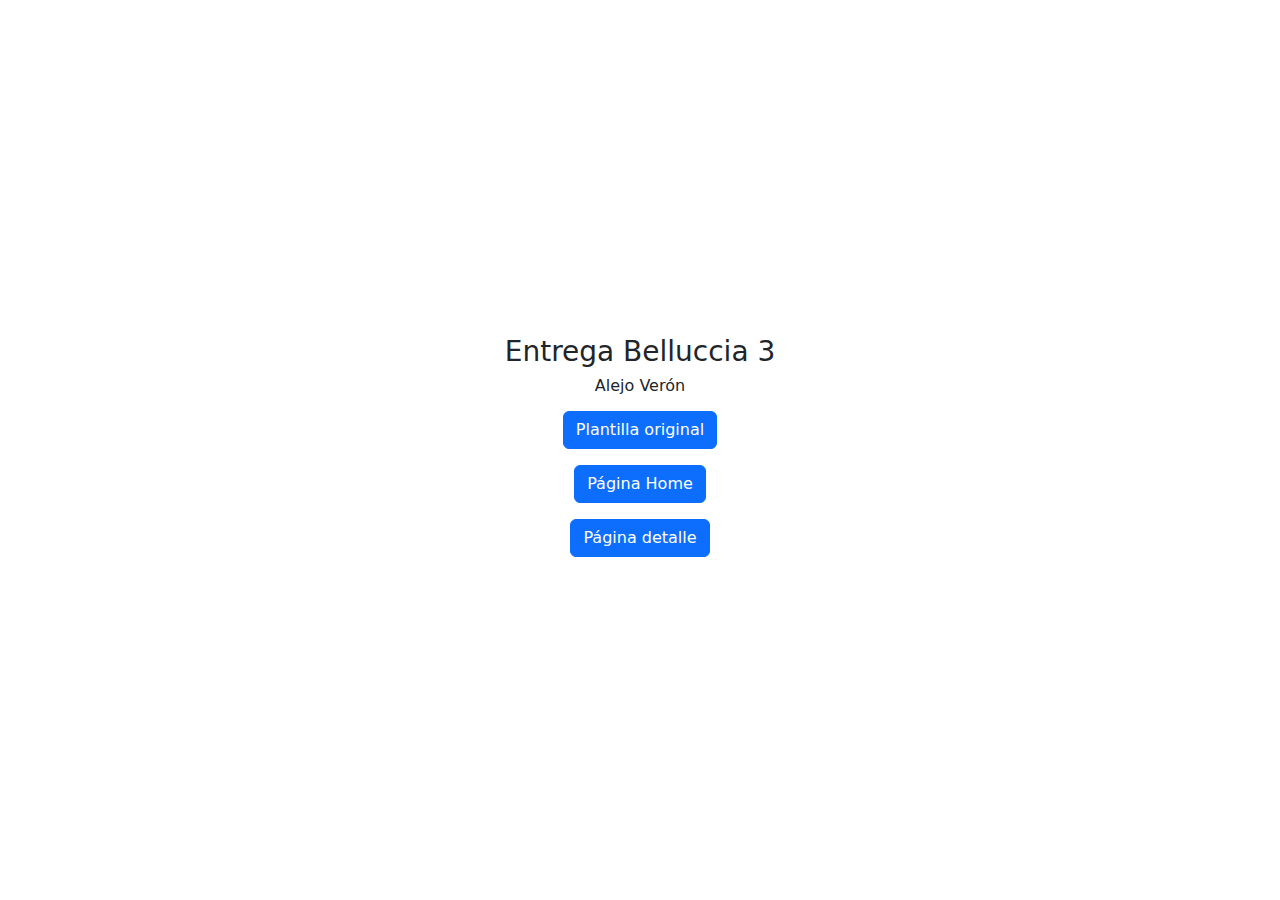
<file: index.html>
<!DOCTYPE html><html lang="es"><head><meta charset="UTF-8"><meta name="viewport" content="width=device-width, initial-scale=1.0"><!--NO TOCAR-->
<!--Modificar Título de página-->    
<title>Marca - Apellido Nombre</title>

<!--NO TOCAR--><link href="https://cdn.jsdelivr.net/npm/bootstrap@5.3.3/dist/css/bootstrap.min.css" rel="stylesheet" integrity="sha384-QWTKZyjpPEjISv5WaRU9OFeRpok6YctnYmDr5pNlyT2bRjXh0JMhjY6hW+ALEwIH" crossorigin="anonymous"></head><body><main><div class="container d-flex flex-column align-items-center justify-content-center" style="height: 100vh; width: 100%;"><!--NO TOCAR-->


    <h3>Entrega Belluccia 3</h3>
    <h6>Alejo Verón</h6>
    <!--Insertar link debajo-->
    <a href="https://bootstrapmade.com/demo/Active/">
    <button type="button" class="btn btn-primary my-2">Plantilla original</button></a>
    <!--Insertar link debajo-->
    <a href="home.html">
    <button type="button" class="btn btn-primary my-2">Página Home</button></a>
    <!--Insertar link debajo-->
    <a href="detalle.html">
    <button type="button" class="btn btn-primary my-2">Página detalle</button></a>
        

<!--NO TOCAR--></div></main></body><script src="https://cdn.jsdelivr.net/npm/bootstrap@5.3.3/dist/js/bootstrap.bundle.min.js" integrity="sha384-YvpcrYf0tY3lHB60NNkmXc5s9fDVZLESaAA55NDzOxhy9GkcIdslK1eN7N6jIeHz" crossorigin="anonymous"></script></html>
</file>
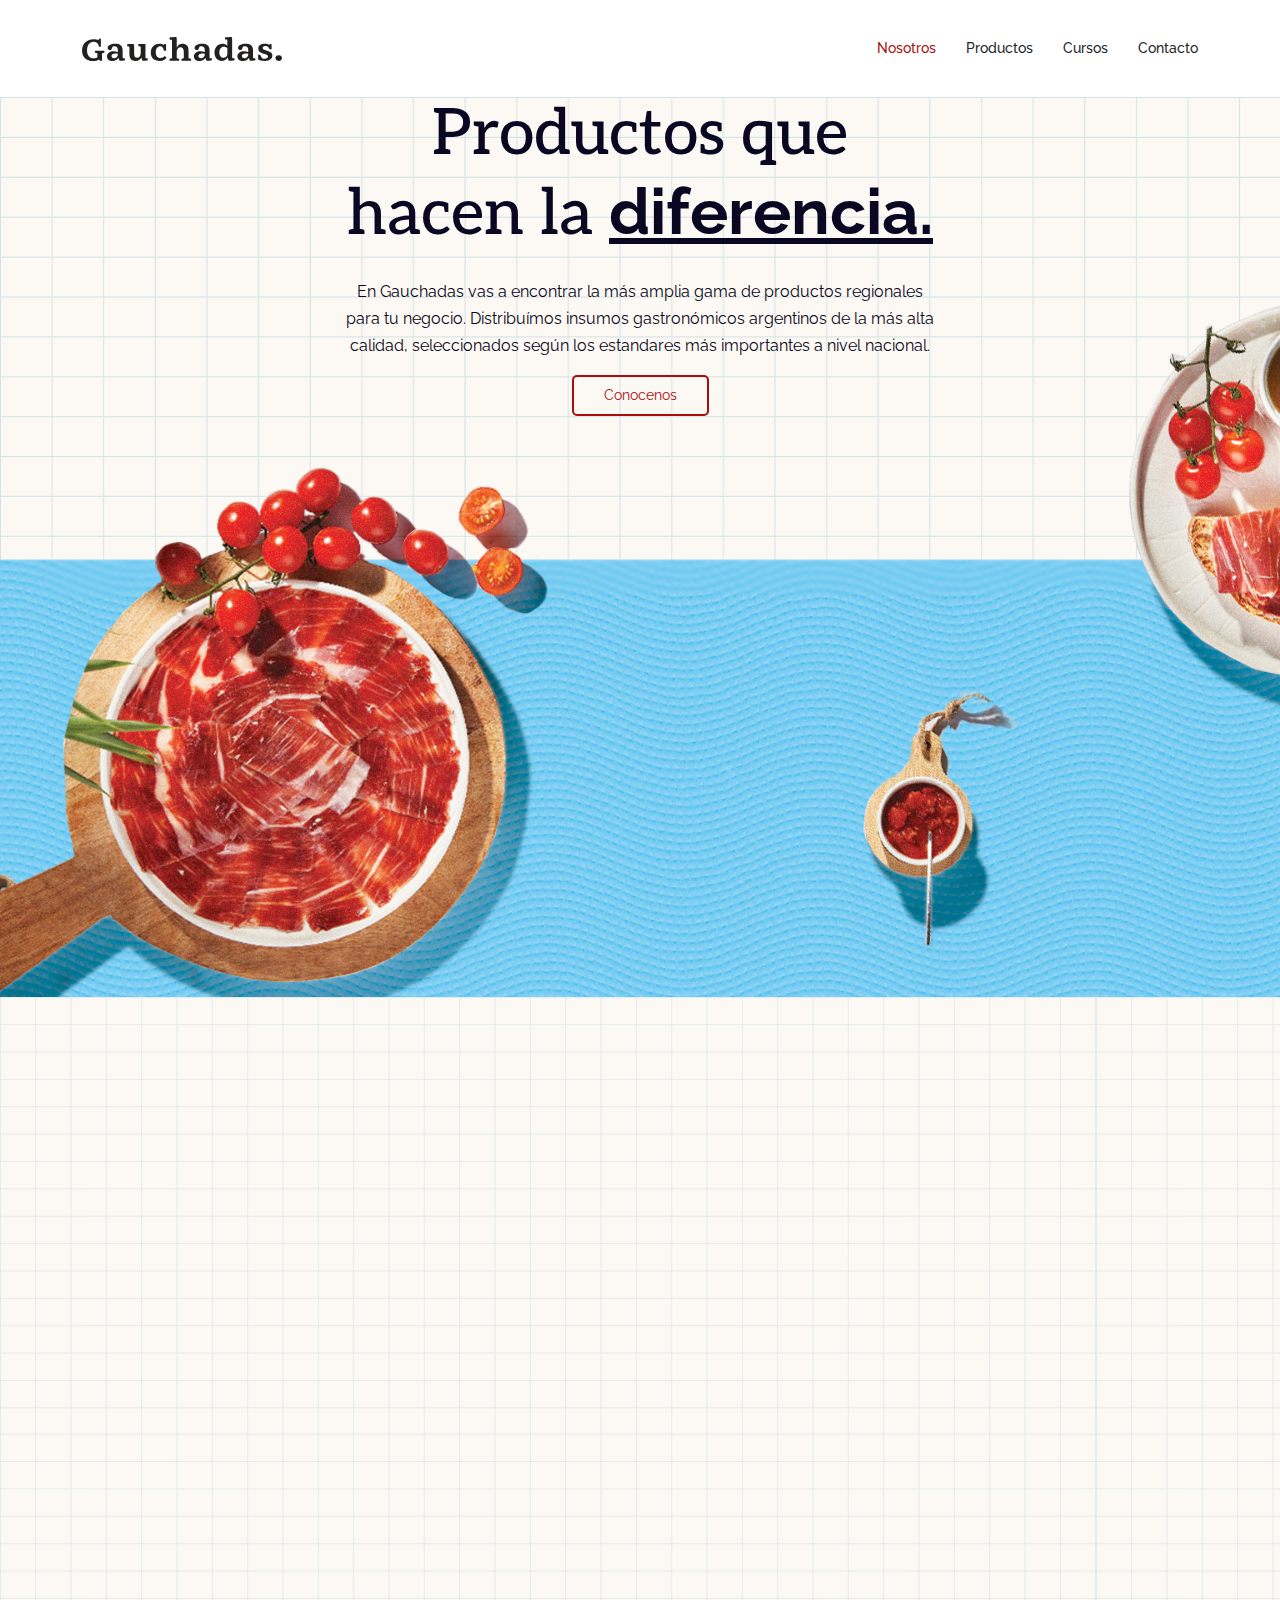
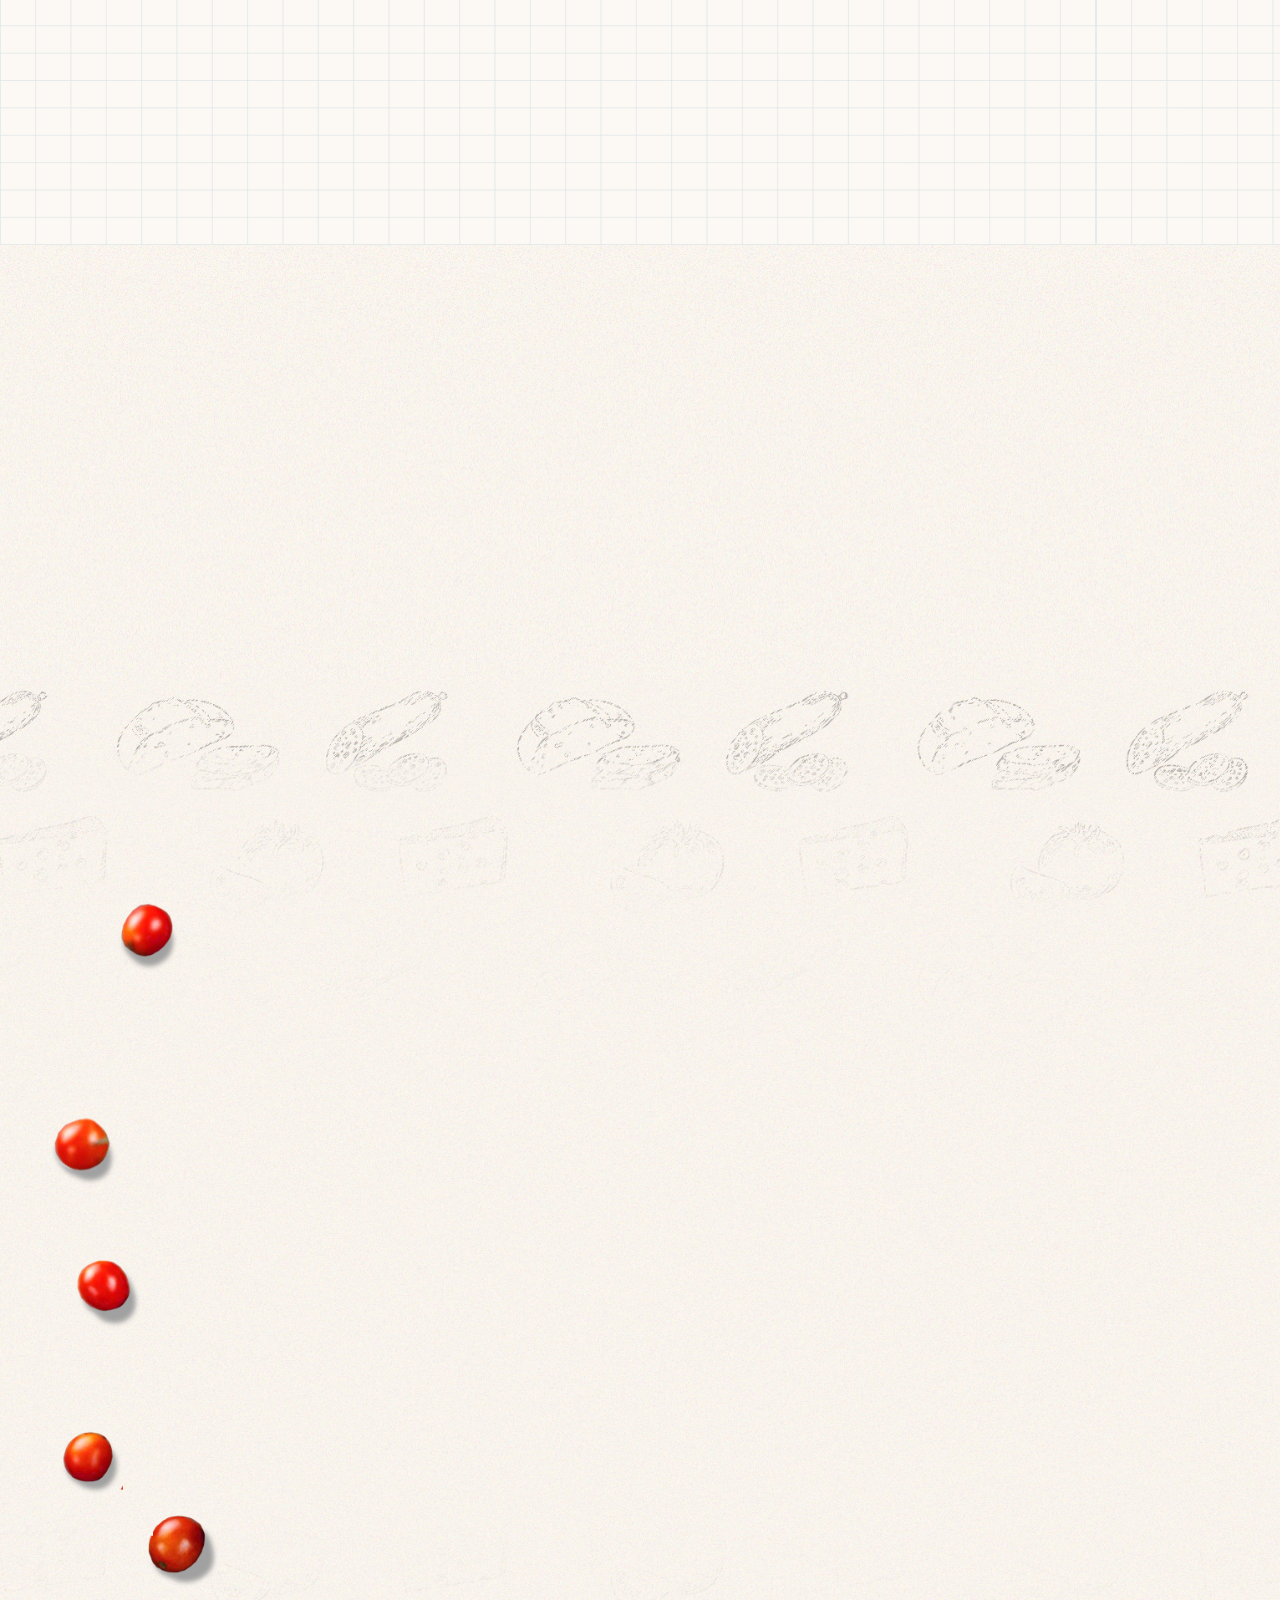
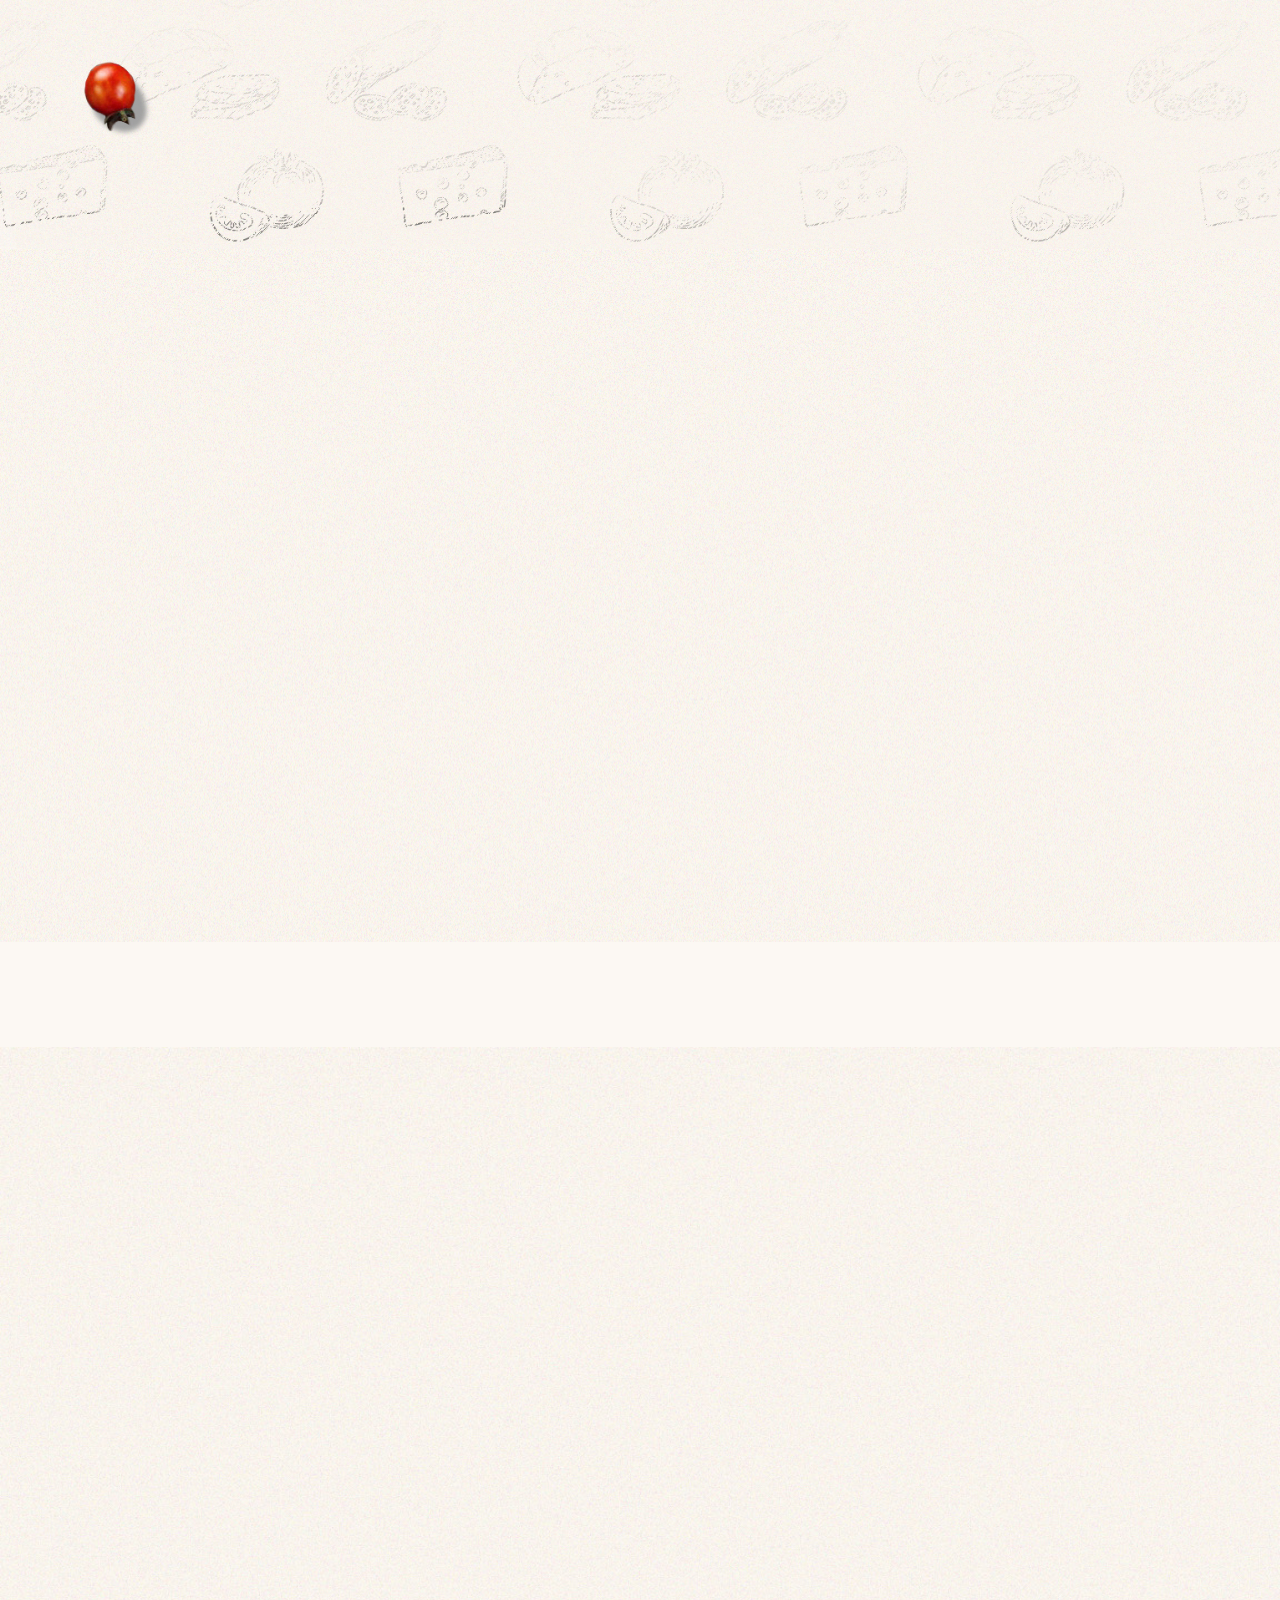
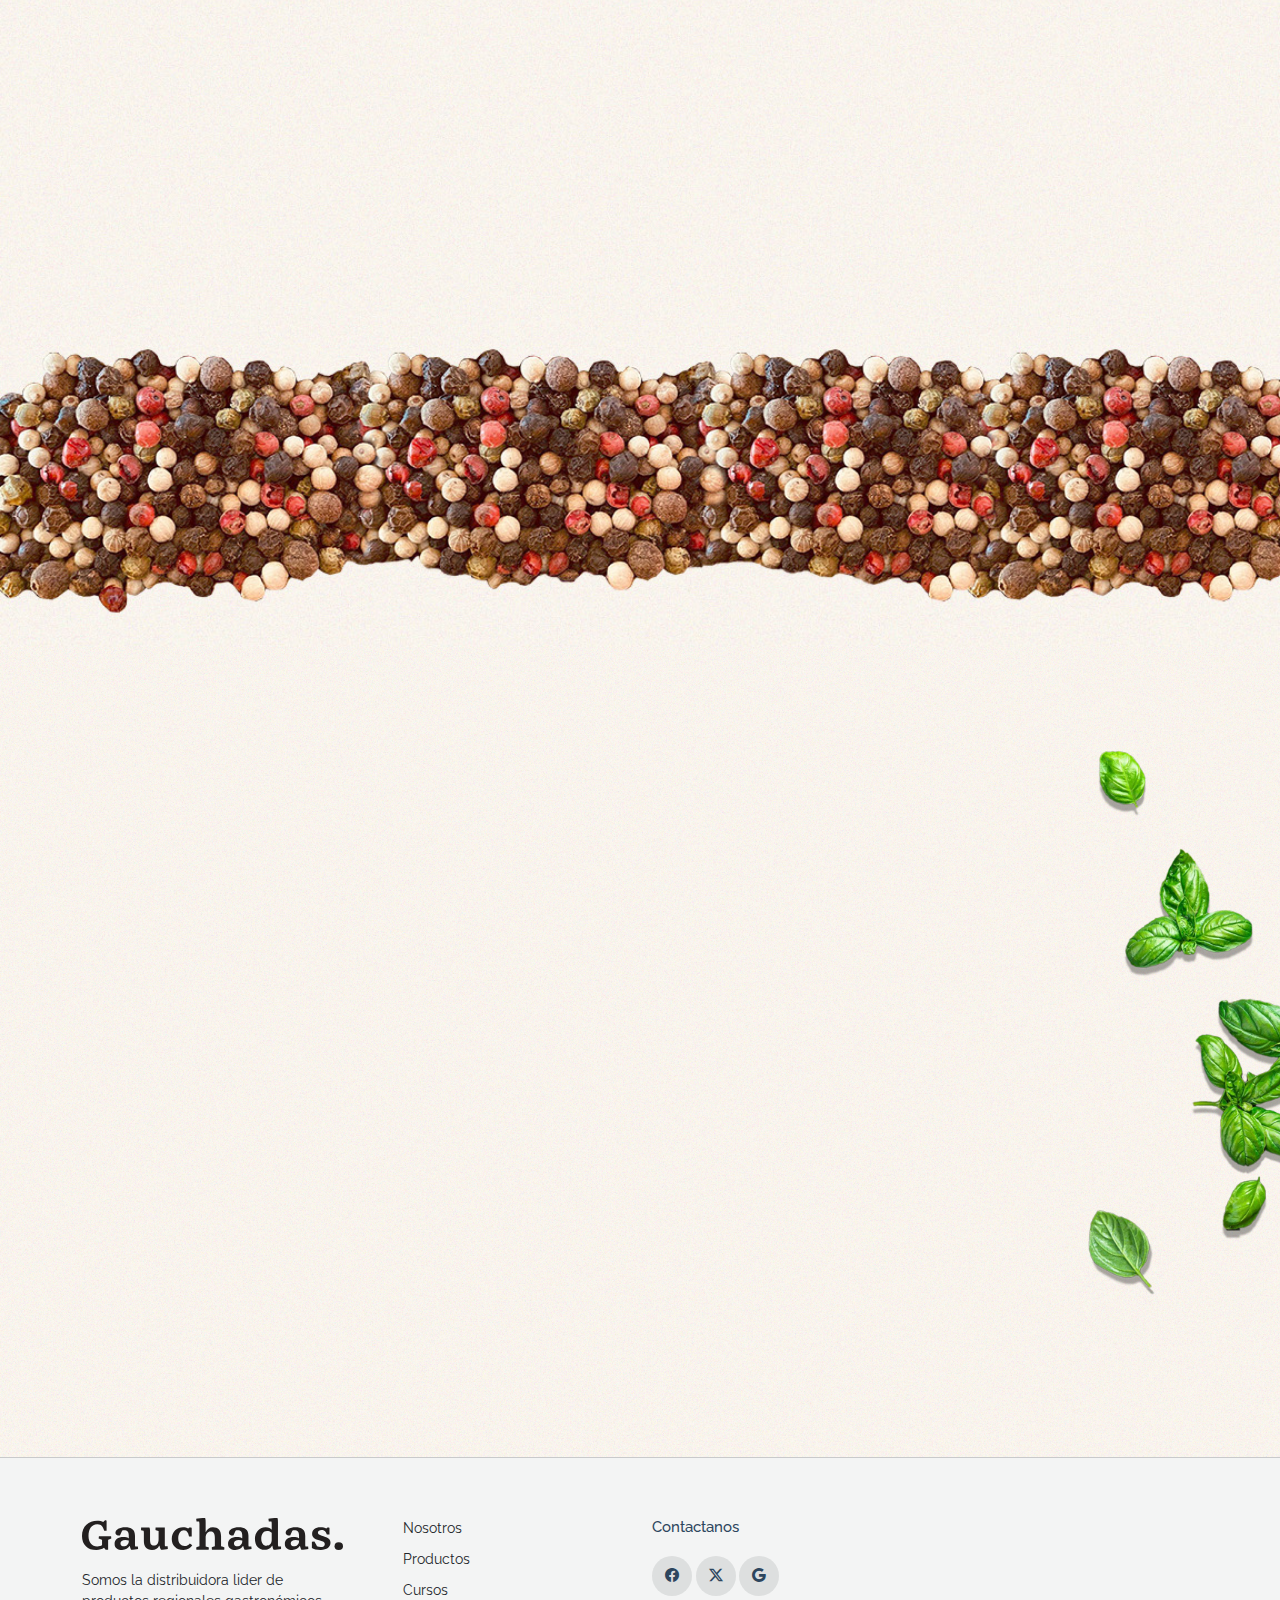
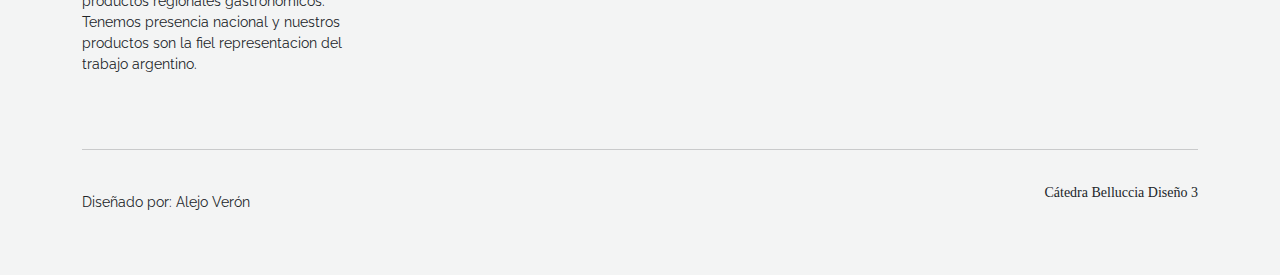
<file: home.html>
<!DOCTYPE html>
<html lang="en">

<head>
  <meta charset="utf-8">
  <meta content="width=device-width, initial-scale=1.0" name="viewport">
  <title>Gauchadas</title>
  <meta content="" name="description">
  <meta content="" name="keywords">

  <!-- Favicons -->
  <link href="images/favicon.svg" rel="icon">

  <!-- Fonts -->
  <link rel="preconnect" href="https://fonts.googleapis.com">
  <link rel="preconnect" href="https://fonts.gstatic.com" crossorigin>
  <link href="https://fonts.googleapis.com/css2?family=Aleo:ital,wght@0,100..900;1,100..900&family=Raleway:ital,wght@0,100..900;1,100..900&display=swap" rel="stylesheet">

  <!-- Vendor CSS Files -->
  <link href="vendor/bootstrap/css/bootstrap.min.css" rel="stylesheet">
  <link href="vendor/bootstrap-icons/bootstrap-icons.css" rel="stylesheet">
  <link href="vendor/aos/aos.css" rel="stylesheet">
  <link href="vendor/swiper/swiper-bundle.min.css" rel="stylesheet">
  <link href="vendor/glightbox/css/glightbox.min.css" rel="stylesheet">

  <!-- Main CSS File -->
  <link href="main.css" rel="stylesheet">

  <!-- =======================================================
  * Template Name: Active
  * Template URL: https://bootstrapmade.com/active-bootstrap-website-template/
  * Updated: Jun 29 2024 with Bootstrap v5.3.3
  * Author: BootstrapMade.com
  * License: https://bootstrapmade.com/license/
  ======================================================== -->
</head>

<body class="index-page">

  <header id="header" class="header d-flex align-items-center sticky-top">
    <div class="container-fluid container-xl position-relative d-flex align-items-center justify-content-between">

      <a href="index.html" class="logo">
        <img src="images/logo.svg" alt="Logo Gauchadas">
      </a>
     
      <nav id="navmenu" class="navmenu">
        <ul>
          <li><a href="#Nosotros" class="active">Nosotros</a></li>
          <li><a href="#Productos">Productos</a></li>
          <li><a href="detalle.html">Cursos</a></li>
          <li><a href="#Contacto">Contacto</a></li>
        </ul>
        <i class="mobile-nav-toggle d-xl-none bi bi-list"></i>
      </nav>

    </div>
  </header>

  <main class="main">

    <!-- HERO Section -->
    <section id="about" class="about section">

      <div class="container">
        <div class="row align-items-center justify-content-between">
          
          <div class="col-lg-12 order-lg-1">
            <h1 class="mb-4" data-aos="fade-up">
             Productos que
             <br> hacen la <span style="font-family: 'Raleway', sans-serif; font-weight: 700;text-decoration: underline;">diferencia.</span>
            </h1>
            <p data-aos="fade-up">
              En Gauchadas vas a encontrar la más amplia gama de productos regionales para tu negocio. Distribuímos insumos gastronómicos argentinos de la más alta calidad, seleccionados según los estandares más importantes a nivel nacional. 
            </p>
            <p  data-aos="fade-up">
              <a href="#" class="btn btn-get-started">Conocenos</a>
            </p>
          </div>
        </div>
      </div>
    </section>
    <!-- /HERO Section -->

    <!-- LIDERES DE MERCADO SECTION -->
    <section id="about-2" class="about-2">

      <div class="container">
        <div class="content">
          <div class="row justify-content-center">
            <div class="col-sm-12 col-md-5 col-lg-4 col-xl-4 order-lg-2 offset-xl-1 mb-4">
              <div class="img-wrap text-center text-md-left" data-aos="fade-up" data-aos-delay="100">
                <div class="img">
                  <img src="images/nosotros.png" alt="circle image" class="img-fluid">
                </div>
              </div>
            </div>

            <div class="offset-md-0 offset-lg-1 col-sm-12 col-md-5 col-lg-5 col-xl-4" data-aos="fade-up">
              <div class="px-3">
                <span class="content-subtitle">Sobre nosotros</span>
                <h2 class="content-title text-start">
                 Somos líderes
                 <br> de mercado
                </h2>
                <p class="lead">
                  Elegimos meticulosamente cada productor para que tu negocio aumente su calidad y puedas elevar tu nivel de cocina. 
                  Comercializamos una amplia gama de productos gastronómicos, <span>jamones ibéricos, quesos semi-duros, aceites, alfajores, mieles y olivas.</span>
                  <br>
                  Consultá nuestro catálogo y solicitá tu presupuesto personalizado.
                </p>
                <p  data-aos="fade-up">
                  <a href="#" class="btn btn-get-started">Pedí tu presupuesto</a>
                </p>
              </div>
            </div>
          </div>
        </div>
      </div>
    </section>
    <!-- /FIN LIDERES DE MERCADO SECTION -->

    <!-- SELLOS Section -->
    <section id="services" class="services section light-background">

      <div class="container">
        <div class="row gy-4 justify-content-center">

          <div class="col-lg-4 ">
            <div class="services-item" data-aos="fade-up">
              <div >
                <img src="images/icon1.png" alt="icon 1">
              </div>
              <div>
                <h3>Productos fedeales</h3>
                <p>Seleccionamos productores de todo el país para brindarte la mayor diversidad de productos regionales.</p>
              </div>
            </div>
          </div>

          <div class="col-lg-4">
            <div class="services-item" data-aos="fade-up" data-aos-delay="100">
              <div>
                <img src="images/icon2.png" alt="icon 2">
              </div>
              <div>
                <h3>Calidad premium</h3>
                <p>Te ofrecemos la mejor variedad de productos regionales para brindarle un salto de calidad a tu negocio.</p>
              </div>
            </div>
          </div>

          <div class="col-lg-4">
            <div class="services-item" data-aos="fade-up" data-aos-delay="200">
              <div>
                <img src="images/icon3.png" alt="icon 3">
              </div>
              <div>
                <h3>Servicio de excelencia</h3>
                <p>En Gauchadas vamos a acompañarte durante todo el proceso de compra, nuestro servicio de post-venta es el mejor del mercado.</p>
              </div>
            </div>
          </div>

        </div>
      </div>
    </section>

    <!-- PRODUCTOS Section -->
    <section id="blog-posts" class="blog-posts section">
      <!-- Section Title -->
      <div class="container section-title" data-aos="fade-up">
       
        <h2>Elegí los <span>mejores</span> <br>
          <span>productos</span> para tu negocio</h2>
      </div><!-- End Section Title -->
      <div class="container">
        <div class="card-f" data-aos="fade-up">
          <div class="card-w">
            <table class="card-prod" border="0" cellspacing="0" cellpadding="0">
              <tr>
                <td>
                  <table class="prod" border="0" cellspacing="0" cellpadding="0">
                    <tr>
                      <td>
                        <img src="images/queso.png" alt="">
                      </td>
                    </tr>
                  </table>
                </td>
              </tr>  
              <tr>
                <td class="card-tit">
                  <h3>Queso</h3>
                </td>
              </tr> 
            </table>
          </div>
          <div class="card-w">
            <table class="card-prod" border="0" cellspacing="0" cellpadding="0">
              <tr>
                <td>
                  <table class="prod" border="0" cellspacing="0" cellpadding="0">
                    <tr>
                      <td>
                        <img src="images/jamonazo.png" alt="">
                      </td>
                    </tr>
                  </table>
                </td>
              </tr>  
              <tr>
                <td class="card-tit">
                  <h3>Jamones</h3>
                </td>
              </tr>    
            </table>
          </div>
          <div class="card-w">
            <table class="card-prod" border="0" cellspacing="0" cellpadding="0">
              <tr>
                <td>
                  <table class="prod" border="0" cellspacing="0" cellpadding="0">
                    <tr>
                      <td>
                        <img src="images/alfajores3.png" alt="">
                      </td>
                    </tr>
                  </table>
                </td>
              </tr>  
              <tr>
                <td class="card-tit">
                  <h3>Alfajores</h3>
                </td>
              </tr> 
              
            </table>
          </div>
          <div class="card-w">
            <table class="card-prod" border="0" cellspacing="0" cellpadding="0">
              <tr>
                <td>
                  <table class="prod" border="0" cellspacing="0" cellpadding="0">
                    <tr>
                      <td>
                        <img src="images/aceite2.png" alt="">
                      </td>
                    </tr>
                  </table>
                </td>
              </tr>  
              <tr>
                <td class="card-tit">
                  <h3>Aceites</h3>
                </td>
              </tr> 
              
            </table>
          </div>
        </div>
        </div>
      </div>
    </section>
    <!-- /PRODUCTOS Section -->
     <!-- VALOR SECTION -->
     <section id="lideres" class="lideres">

      <div class="container">
        <div class="content">
          <div class="row justify-content-center">
            <div class="col-sm-12 col-md-5 col-lg-4 col-xl-4  offset-xl-1 mb-4">
              <div class="img-wrap text-center text-md-left" data-aos="fade-up" data-aos-delay="100">
                <div class="img">
                  <img src="images/valores.png" alt="circle image" class="img-fluid">
                </div>
              </div>
            </div>
            <div class="offset-md-0 offset-lg-1 col-sm-12 col-md-5 col-lg-5 col-xl-4" data-aos="fade-up">
              <div class="px-3">
                
                <h2 class="content-title text-start">
                Sumá <span>valor</span> a
                <br> tu negocio
                </h2>
                <p class="lead">
                  Gauchadas te ofrece la más amplia variedad de productos gastronómicos para que puedas elevar tu negocio. 
                  Nuestra seleccion de productos federales con representantes de cada región del país sumará <strong>valor agregado</strong> a tus platos.
                  
                </p>
                <p  data-aos="fade-up">
                  <a href="#" class="btn btn-get-started">Pedí tu presupuesto</a>
                </p>
              </div>
            </div>
            
          </div>
        </div>
      </div>
    </section>
   
    <!-- ======= Clients Section ======= -->
    <section class="clients" data-aos="fade-up">
      <div class="container" data-aos="fade-up" data-aos-delay="100" data-no-editable="true">

        <div class="swiper clients-swiper">
          <script type="application/json" class="swiper-config">
            {
              "loop": true,
              "speed": 600,
              "autoplay": {
                "delay": 5000
              },
              "slidesPerView": "auto",
              "pagination": {
                "el": ".swiper-pagination",
                "type": "bullets",
                "clickable": true
              },
              "breakpoints": {
                "320": {
                  "slidesPerView": 2,
                  "spaceBetween": 40
                },
                "480": {
                  "slidesPerView": 3,
                  "spaceBetween": 60
                },
                "640": {
                  "slidesPerView": 4,
                  "spaceBetween": 80
                },
                "992": {
                  "slidesPerView": 6,
                  "spaceBetween": 120
                }
              }
            }
          </script>
          <div class="swiper-wrapper align-items-center">
            <div class="swiper-slide"><img src="images/cliente-1.png" class="img-fluid" alt=""></div>
            <div class="swiper-slide"><img src="images/cliente-2.png" class="img-fluid" alt=""></div>
            <div class="swiper-slide"><img src="images/cliente-3.png" class="img-fluid" alt=""></div>
            <div class="swiper-slide"><img src="images/cliente-4.png" class="img-fluid" alt=""></div>
            <div class="swiper-slide"><img src="images/cliente-5.png" class="img-fluid" alt=""></div>
            <div class="swiper-slide"><img src="images/cliente-6.png" class="img-fluid" alt=""></div>
            <div class="swiper-slide"><img src="images/cliente-7.png" class="img-fluid" alt=""></div>
            
          </div>
          <div class="swiper-pagination"></div>
        </div>

      </div>
    </section><!-- End Clients Section -->

     <!-- CURSOS SECTION -->
     <section id="cursos" class="cursos">

      <div class="container">
        <div class="row">

          <div class="col-sm-12 col-lg-7 col-xl-8" data-aos="fade-up">
            <div class="cursos-box">
              <span class="content-subtitle">Nuestra academia</span>
              <h2 class="content-title text-start">
              Capacitate en la <br>
              <span style="font-family: 'Aleo', serif;font-weight: 700;color: #A70e0e;text-decoration: underline;">Academia gauchadas</span>
              </h2>
              <h3>Aprendé con los mejores referentes de la gastronomía nacional.</h3>
              <p class="lead">
                Gran Gaucho es nuestro curso ideal para vos. 
                Aprenderás a realizar las mas complejas recetas regionales de nuestro país que te permitiran ser un verdadero experto en gastronomia argentina.
                
                
              </p>
              <p  data-aos="fade-up">
                <a href="detalle.html" class="btn btn-get-started">Inscribite</a>
              </p>
            </div>
          </div>
          <div class="col-sm-12 col-lg-5 col-xl-4" data-aos="fade-up">
            <div class="a-card-w">
              <table class="a-card-prod" border="0" cellspacing="0" cellpadding="0">
                <tr>
                  <td>
                    <table class="a-prod" border="0" cellspacing="0" cellpadding="0">
                      <tr>
                        <td>
                          <img src="images/flama.png" alt="">
                        </td>
                      </tr>
                    </table>
                  </td>
                </tr> 
                <tr>
                  <td class="a-card-tit">
                    <span>Gran gaucho</span>
                  </td>
                </tr> 
                <tr>
                  <td width="100%">
                    <table border="0" cellspacing="0" cellpadding="0">
                      <tr>
                          <td align="left" class="a-card-tit-des" width="50%">
                            <span>Dictado por <br>
                              Francis Mallmann
                            </span>
                          </td>
                          <td class="a-card-desc" width="50%"> 
                            <span><strong>Modalidad:</strong> Presencial</span>
                            <br>
                            <span><strong>Duración:</strong> 8 Semanas</span>
                            <br>
                            <span><strong>Intensidad:</strong> Moderada</span>
                          </td>
                      </tr>
                    </table>
                  </td>
                
                </tr> 
                
              </table>
            </div>
          </div>
          
          
        </div>
      </div>
    </section>
    <!-- /CURSOS SECTION -->


     <!-- Contact Section -->
     <section id="contact" class="contacto section">

      <div class="container" data-aos="fade">

        <div class="row gy-5 gx-lg-5">

          <div class="col-lg-6">

            <div class="info">
              <h3>Trabajemos juntos</h3>
              <p>Envía tu consulta y pedí tu presupuesto. 
                <br>¡Estaremos felices de asesorarte!</p>
            </div>

          </div>

          <div class="col-lg-6">
            <form action="forms/contact.php" method="post" role="form" class="php-email-form">
              <div class="row">
                <div class="col-md-6 form-group">
                  <input type="text" name="name"  id="name" placeholder="Nombre y apellido" required="">
                </div>
              </div>
              <div> 
                <div class="col-md-6 form-group mt-3 mt-md-0">
                  <input type="email" name="email" id="email" placeholder="Tu Email" required="">
                </div>
              </div>
              <div class="form-group mt-3">
                <textarea  name="message" placeholder="Tu consulta…" required=""></textarea>
              </div>
              <div class="row">
                <div >
                  <p  data-aos="fade-up">
                    <a href="#" class="btn btn-get-started">Enviar</a>
                  </p>
                </div>
               </div>
            
            </form>
          
          </div><!-- End Contact Form -->

        </div>

      </div>

    </section><!-- /Contact Section -->

    <!-- Testimonials Section -->
    <!--section id="testimonials" class="testimonials section">

      <div class="container section-title" data-aos="fade-up">
        <p>Happy Customers</p>
        <h2>Testimonials</h2>
      </div>

      <div class="container" data-aos="fade-up">
        <div class="row justify-content-center">
          <div class="col-lg-7">
            <div class="swiper init-swiper">
              <script type="application/json" class="swiper-config">
                {
                  "loop": true,
                  "speed": 600,
                  "autoplay": {
                    "delay": 5000
                  },
                  "slidesPerView": "auto",
                  "pagination": {
                    "el": ".swiper-pagination",
                    "type": "bullets",
                    "clickable": true
                  },
                  "breakpoints": {
                    "320": {
                      "slidesPerView": 1,
                      "spaceBetween": 40
                    },
                    "1200": {
                      "slidesPerView": 1,
                      "spaceBetween": 1
                    }
                  }
                }
              </script>
              <div class="swiper-wrapper">
                <div class="swiper-slide">
                  <div class="testimonial mx-auto">
                    <figure class="img-wrap">
                      <img src="img/testimonials/testimonials-1.jpg" alt="Image" class="img-fluid">
                    </figure>
                    <h3 class="name">Adam Aderson</h3>
                    <blockquote>
                      <p>
                        “There live the blind texts. Separated they live in
                        Bookmarksgrove right at the coast of the Semantics, a large
                        language ocean.”
                      </p>
                    </blockquote>
                  </div>
                </div>
                <div class="swiper-slide">
                  <div class="testimonial mx-auto">
                    <figure class="img-wrap">
                      <img src="img/testimonials/testimonials-2.jpg" alt="Image" class="img-fluid">
                    </figure>
                    <h3 class="name">Lukas Devlin</h3>
                    <blockquote>
                      <p>
                        “There live the blind texts. Separated they live in
                        Bookmarksgrove right at the coast of the Semantics, a large
                        language ocean.”
                      </p>
                    </blockquote>
                  </div>
                </div>
                <div class="swiper-slide">
                  <div class="testimonial mx-auto">
                    <figure class="img-wrap">
                      <img src="img/testimonials/testimonials-3.jpg" alt="Image" class="img-fluid">
                    </figure>
                    <h3 class="name">Kayla Bryant</h3>
                    <blockquote>
                      <p>
                        “There live the blind texts. Separated they live in
                        Bookmarksgrove right at the coast of the Semantics, a large
                        language ocean.”
                      </p>
                    </blockquote>
                  </div>
                </div>
              </div>
              <div class="swiper-pagination"></div>
            </div>
          </div>
        </div>
      </div>
    </section><!-- /Testimonials Section -->

  </main>

  <footer id="footer" class="footer light-background">
    <div class="container">
      <div class="row g-4">
        <div class="col-md-6 col-lg-3 mb-3 mb-md-0">
          <div class="widget">
            <img src="images/logo.svg" alt="">
            <p class="mb-4">
             Somos la distribuidora lider de productos regionales gastronómicos. Tenemos presencia nacional y nuestros productos son la fiel representacion del trabajo argentino.
            </p>
            
          </div>
        </div>
        <div class="col-md-6 col-lg-3 ps-lg-5 mb-3 mb-md-0">
          <div class="widget">
            
            <ul class="list-unstyled float-start me-5">
              <li><a href="Nosotros">Nosotros</a></li>
              <li><a href="Productos">Productos</a></li>
              <li><a href="detalle.html">Cursos</a></li>
            </ul>
          
          </div>
        </div>
     
        <div class="col-md-6 col-lg-3 pl-lg-5">
          <div class="widget">
            <h3 class="widget-heading">Contactanos</h3>
            <ul class="list-unstyled social-icons light mb-3">
              <li>
                <a href="#"><span class="bi bi-facebook"></span></a>
              </li>
              <li>
                <a href="#"><span class="bi bi-twitter-x"></span></a>
              </li>
             
              <li>
                <a href="#"><span class="bi bi-google"></span></a>
              </li>
            
            </ul>
          </div>
        </div>
      </div>

      <div class="copyright d-flex flex-column flex-md-row align-items-center justify-content-md-between">
        <p>Diseñado por: Alejo Verón 
        <div class="credits">
          <!-- All the links in the footer should remain intact. -->
          <!-- You can delete the links only if you've purchased the pro version. -->
          <!-- Licensing information: https://bootstrapmade.com/license/ -->
          <!-- Purchase the pro version with working PHP/AJAX contact form: [buy-url] -->
          Cátedra Belluccia Diseño 3
        </div>
      </div>
    </div>
  </footer>

  <!-- Scroll Top -->
  <a href="#" id="scroll-top" class="scroll-top d-flex align-items-center justify-content-center"><i class="bi bi-arrow-up-short"></i></a>

  <!-- Preloader -->
  <div id="preloader"></div>

  <!-- Vendor JS Files -->
  <script src="vendor/bootstrap/js/bootstrap.bundle.min.js"></script>
  <script src="vendor/php-email-form/validate.js"></script>
  <script src="vendor/aos/aos.js"></script>
  <script src="vendor/swiper/swiper-bundle.min.js"></script>
  <script src="vendor/purecounter/purecounter_vanilla.js"></script>
  <script src="vendor/glightbox/js/glightbox.min.js"></script>
  <script src="vendor/imagesloaded/imagesloaded.pkgd.min.js"></script>
  <script src="vendor/isotope-layout/isotope.pkgd.min.js"></script>

  <!-- Main JS File -->
  <script src="js/main.js"></script>

</body>

</html>
</file>
<file: main.css>
/**
* Template Name: Active
* Template URL: https://bootstrapmade.com/active-bootstrap-website-template/
* Updated: Jun 29 2024 with Bootstrap v5.3.3
* Author: BootstrapMade.com
* License: https://bootstrapmade.com/license/
*/

/*--------------------------------------------------------------
# Font & Color Variables
# Help: https://bootstrapmade.com/color-system/
--------------------------------------------------------------*/
/* Fonts */


/* Global Colors - The following color variables are used throughout the website. Updating them here will change the color scheme of the entire website */
:root { 
  --background-color: #ffffff; /* Background color for the entire website, including individual sections */
  --default-color: #212529; /* Default color used for the majority of the text content across the entire website */
  --heading-color: #2d465e; /* Color for headings, subheadings and title throughout the website */
  --accent-color: #34bf49; /* Accent color that represents your brand on the website. It's used for buttons, links, and other elements that need to stand out */
  --surface-color: #ffffff; /* The surface color is used as a background of boxed elements within sections, such as cards, icon boxes, or other elements that require a visual separation from the global background. */
  --contrast-color: #ffffff; /* Contrast color for text, ensuring readability against backgrounds of accent, heading, or default colors. */
}

/* Nav Menu Colors - The following color variables are used specifically for the navigation menu. They are separate from the global colors to allow for more customization options */
:root {
  --nav-color: #212529;  /* The default color of the main navmenu links */
  --nav-hover-color: #34bf49; /* Applied to main navmenu links when they are hovered over or active */
  --nav-mobile-background-color: #ffffff; /* Used as the background color for mobile navigation menu */
  --nav-dropdown-background-color: #ffffff; /* Used as the background color for dropdown items that appear when hovering over primary navigation items */
  --nav-dropdown-color: #212529; /* Used for navigation links of the dropdown items in the navigation menu. */
  --nav-dropdown-hover-color: #34bf49; /* Similar to --nav-hover-color, this color is applied to dropdown navigation links when they are hovered over. */
}

/* Color Presets - These classes override global colors when applied to any section or element, providing reuse of the sam color scheme. */

.light-background {
  --background-color: #f3f4f4;
  --surface-color: #ffffff;
}

.dark-background {
  --background-color: #060606;
  --default-color: #ffffff;
  --heading-color: #ffffff;
  --surface-color: #252525;
  --contrast-color: #ffffff;
}

/* Smooth scroll */
:root {
  scroll-behavior: smooth;
}

/*--------------------------------------------------------------
# General Styling & Shared Classes
--------------------------------------------------------------*/
body {
  color: var(--default-color);
  background-color: #FCF8F3;
  font-family: var(--default-font);
}

a {
  color: var(--accent-color);
  text-decoration: none;
  transition: 0.3s;
}

a:hover {
  color: color-mix(in srgb, var(--accent-color), transparent 25%);
  text-decoration: none;
}



/* PHP Email Form Messages
------------------------------*/
.php-email-form .error-message {
  display: none;
  background: #df1529;
  color: #ffffff;
  text-align: left;
  padding: 15px;
  margin-bottom: 24px;
  font-weight: 600;
}

.php-email-form .sent-message {
  display: none;
  color: #ffffff;
  background: #059652;
  text-align: center;
  padding: 15px;
  margin-bottom: 24px;
  font-weight: 600;
}

.php-email-form .loading {
  display: none;
  background: var(--surface-color);
  text-align: center;
  padding: 15px;
  margin-bottom: 24px;
}

.php-email-form .loading:before {
  content: "";
  display: inline-block;
  border-radius: 50%;
  width: 24px;
  height: 24px;
  margin: 0 10px -6px 0;
  border: 3px solid var(--accent-color);
  border-top-color: var(--surface-color);
  animation: php-email-form-loading 1s linear infinite;
}

@keyframes php-email-form-loading {
  0% {
    transform: rotate(0deg);
  }

  100% {
    transform: rotate(360deg);
  }
}

/*--------------------------------------------------------------
# Global Header
--------------------------------------------------------------*/
.header {
  color: var(--default-color);
  background-color: var(--background-color);
  padding: 20px 0;
  transition: all 0.5s;
  z-index: 997;
}

.header .logo img {
  width: 200px;
}

.scrolled .header {
  box-shadow: 0px 0 18px rgba(0, 0, 0, 0.1);
}

/*--------------------------------------------------------------
# Navigation Menu
--------------------------------------------------------------*/
/* Navmenu - Desktop */
@media (min-width: 1200px) {
  .navmenu {
    padding: 0;
  }

  .navmenu ul {
    margin: 0;
    padding: 0;
    display: flex;
    list-style: none;
    align-items: center;
  }

  .navmenu li {
    position: relative;
  }

  .navmenu a,
  .navmenu a:focus {
    color: var(--nav-color);
    padding: 18px 15px;
    font-size: 14px;
    font-family: 'Raleway', sans-serif;
    font-weight: 500;
    display: flex;
    align-items: center;
    justify-content: space-between;
    white-space: nowrap;
    transition: 0.3s;
  }

  .navmenu a i,
  .navmenu a:focus i {
    font-size: 12px;
    line-height: 0;
    margin-left: 5px;
    transition: 0.3s;
  }

  .navmenu li:last-child a {
    padding-right: 0;
  }

  .navmenu li:hover>a,
  .navmenu .active,
  .navmenu .active:focus {
    color: #A70E0E;
  }

}

/* Navmenu - Mobile */
@media (max-width: 1199px) {
  .mobile-nav-toggle {
    color: var(--nav-color);
    font-size: 28px;
    line-height: 0;
    margin-right: 10px;
    cursor: pointer;
    transition: color 0.3s;
  }

  .navmenu {
    padding: 0;
    z-index: 9997;
  }

  .navmenu ul {
    display: none;
    position: absolute;
    inset: 60px 20px 20px 20px;
    padding: 10px 0;
    margin: 0;
    border-radius: 6px;
    background-color: var(--nav-mobile-background-color);
    overflow-y: auto;
    transition: 0.3s;
    z-index: 9998;
    box-shadow: 0px 0px 30px rgba(0, 0, 0, 0.1);
  }

  .navmenu a,
  .navmenu a:focus {
    color: #A70E0E;
    padding: 10px 20px;
    font-family: var(--nav-font);
    font-size: 17px;
    font-weight: 500;
    display: flex;
    align-items: center;
    justify-content: space-between;
    white-space: nowrap;
    transition: 0.3s;
  }

  .navmenu a i,
  .navmenu a:focus i {
    font-size: 12px;
    line-height: 0;
    margin-left: 5px;
    width: 30px;
    height: 30px;
    display: flex;
    align-items: center;
    justify-content: center;
    border-radius: 50%;
    transition: 0.3s;
    background-color: color-mix(in srgb, var(--accent-color), transparent 90%);
  }

  .navmenu a i:hover,
  .navmenu a:focus i:hover {
    background-color: var(--accent-color);
    color: #A70E0E;
  }

  .navmenu a:hover,
  .navmenu .active,
  .navmenu .active:focus {
    color: #A70E0E;
  }

  .navmenu .active i,
  .navmenu .active:focus i {
    background-color: var(--accent-color);
    color: #A70E0E;
    transform: rotate(180deg);
  }

  

  .mobile-nav-active {
    overflow: hidden;
  }

  .mobile-nav-active .mobile-nav-toggle {
    color: #fff;
    position: absolute;
    font-size: 32px;
    top: 15px;
    right: 15px;
    margin-right: 0;
    z-index: 9999;
  }

  .mobile-nav-active .navmenu {
    position: fixed;
    overflow: hidden;
    inset: 0;
    background: rgba(33, 37, 41, 0.8);
    transition: 0.3s;
  }

  .mobile-nav-active .navmenu>ul {
    display: block;
  }
}

/*--------------------------------------------------------------
# Global Footer
--------------------------------------------------------------*/
.footer {
  background-color: var(--background-color);
  color: var(--default-color);
  padding: 60px 0;
  font-size: 14px;
  border-top: 1px solid color-mix(in srgb, var(--default-color), transparent 80%);
}
.footer p{
  padding-top: 20px;
  font-family: 'Raleway', sans-serif;
}
.footer h3{
  font-family: 'Raleway', sans-serif;
}
.footer a {
  color: var(--default-color) !important;
}

.footer a:hover {
  color: var(--accent-color);
}

.footer .copyright {
  margin-top: 50px;
  position: relative;
  padding-top: 20px;
  border-top: 1px solid color-mix(in srgb, var(--default-color), transparent 80%);
}

.footer .copyright p,
.footer .copyright .credits {
  margin: 2px 0;
}

.footer .btn-learn-more {
  background-color: var(--accent-color);
  border-radius: 30px;
  padding: 8px 30px;
  border: 2px solid transparent;
  transition: 0.3s all ease-in-out;
  font-size: 14px;
  color: var(--contrast-color) !important;
}

.footer .btn-learn-more:hover {
  border-color: var(--accent-color);
  background-color: transparent;
  color: var(--accent-color) !important;
}

.footer .widget .widget-heading {
  font-size: 15px;
  color: var(--heading-color);
  margin-bottom: 20px;
}

.footer .widget ul li {
  font-family: 'Raleway', sans-serif;
  margin-bottom: 10px;
  line-height: 1.5;
}

.footer .widget ul li a {
  color: color-mix(in srgb, var(--heading-color), transparent 50%);
}

.footer .widget ul li a:hover {
  text-decoration: none;
  color: var(--heading-color);
}

.footer .widget .footer-blog-entry .date {
  color: color-mix(in srgb, var(--default-color), transparent 50%);
  font-size: 12px;
}

.footer .social-icons li {
  display: inline-block;
}

.footer .social-icons li a {
  display: inline-block;
  width: 40px;
  height: 40px;
  position: relative;
  border-radius: 50%;
  background: color-mix(in srgb, var(--default-color), transparent 90%);
}

.footer .social-icons li a span {
  color: color-mix(in srgb, var(--heading-color), transparent 0%);
  position: absolute;
  top: 50%;
  left: 50%;
  transform: translate(-50%, -50%);
  transition: 0.3s all ease-in-out;
}

.footer .social-icons li a:hover {
  background: var(--accent-color);
}

.footer .social-icons li a:hover span {
  color: var(--contrast-color);
}

.footer .social-icons li:first-child a {
  padding-left: 0;
}

.footer .footer-subscribe form {
  position: relative;
}



/*--------------------------------------------------------------
# Preloader
--------------------------------------------------------------*/
#preloader {
  position: fixed;
  inset: 0;
  z-index: 999999;
  overflow: hidden;
  background: var(--background-color);
  transition: all 0.6s ease-out;
}

#preloader:before {
  content: "";
  position: fixed;
  top: calc(50% - 30px);
  left: calc(50% - 30px);
  border: 6px solid #ffffff;
  border-color: var(--accent-color) transparent var(--accent-color) transparent;
  border-radius: 50%;
  width: 60px;
  height: 60px;
  animation: animate-preloader 1.5s linear infinite;
}

@keyframes animate-preloader {
  0% {
    transform: rotate(0deg);
  }

  100% {
    transform: rotate(360deg);
  }
}

/*--------------------------------------------------------------
# Scroll Top Button
--------------------------------------------------------------*/
.scroll-top {
  position: fixed;
  visibility: hidden;
  opacity: 0;
  right: 15px;
  bottom: 15px;
  z-index: 99999;
  background-color: var(--accent-color);
  width: 40px;
  height: 40px;
  border-radius: 4px;
  transition: all 0.4s;
}

.scroll-top i {
  font-size: 24px;
  color: var(--contrast-color);
  line-height: 0;
}

.scroll-top:hover {
  background-color: color-mix(in srgb, var(--accent-color), transparent 20%);
  color: var(--contrast-color);
}

.scroll-top.active {
  visibility: visible;
  opacity: 1;
}

/*--------------------------------------------------------------
# Disable aos animation delay on mobile devices
--------------------------------------------------------------*/
@media screen and (max-width: 768px) {
  [data-aos-delay] {
    transition-delay: 0 !important;
  }
}

/*--------------------------------------------------------------
# Global Page Titles & Breadcrumbs
--------------------------------------------------------------*/
.page-title {
  color: var(--default-color);
  background-color: var(--background-color);
  padding: 20px 0;
  position: relative;
}

.page-title h1 {
  font-size: 24px;
  font-weight: 300;
  margin: 0 0 5px 0;
}

.page-title .breadcrumbs ol {
  display: flex;
  flex-wrap: wrap;
  list-style: none;
  padding: 0;
  margin: 0;
  font-size: 14px;
  font-weight: 400;
}

.page-title .breadcrumbs ol li+li {
  padding-left: 10px;
}

.page-title .breadcrumbs ol li+li::before {
  content: "/";
  display: inline-block;
  padding-right: 10px;
  color: color-mix(in srgb, var(--default-color), transparent 70%);
}

/*--------------------------------------------------------------
# Global Sections
--------------------------------------------------------------*/


@media (max-width: 1199px) {

  section,
  .section {
    scroll-margin-top: 66px;
  }
}

/*--------------------------------------------------------------
# Global Section Titles
--------------------------------------------------------------*/
.section-title {
  text-align: center;
  padding-bottom: 60px;
  position: relative;
}

.section-title h2 {
  font-size: 22px;
  font-weight: 500;
  margin-bottom: 0;
}

.section-title p {
  font-size: 15px;
  margin-bottom: 10px;
}

/*--------------------------------------------------------------
# About Section
--------------------------------------------------------------*/
.about{
  background-image: url(./images/hero-2-cuadriculad.png);
  background-size: cover;
  background-repeat: no-repeat;
  height: 100vh;
  
}
.about .btn-get-started {
  
  color: #A70E0E;
  border-radius: 5px;
  padding: 8px 30px;
  border: 2px solid #A70E0E;
  transition: 0.3s all ease-in-out;
  font-size: 14px;
}

.about .btn-get-started:hover {
  background-color: #A70E0E;
  color: #FCF8F3;
}

.about h1 {
  color:#090722;
  font-family: 'Aleo', serif;
  font-weight: 500;
  font-size: 4em;
  text-align: center;
}

.about p {
  line-height: 1.7;
  font-family: 'Raleway', sans-serif;
  color:#090722;
  font-size: 1em;
  text-align: center;
  padding: 0 23%;
}


.about .section-subtitle {
  font-size: 15px;
  margin-bottom: 10px;
  display: block;
  color: var(--default-color);
}

/*--------------------------------------------------------------
# Detalle-hero Section
--------------------------------------------------------------*/
.detalle-hero{
  background-color: #fff;
  
}
.detalle-hero .btn-get-started {
  padding-top: 90px;
  color: #A70E0E; 
  border-radius: 5px;
  padding: 8px 30px;
  border: 2px solid #A70E0E;
  transition: 0.3s all ease-in-out;
  font-size: 14px;
}

.detalle-hero .btn-get-started:hover {
  background-color: #A70E0E;
  color: #FCF8F3;
}

.detalle-hero h1 {
  color:#66C7F1;
  font-family: 'Aleo', serif;
  font-weight: 500;
  font-size: 4em;
  text-align: left;
}

.detalle-hero p {
  line-height: 1.7;
  font-family: 'Raleway', sans-serif;
  color:#090722;
  font-size: 1em;
  text-align: left;
}


.detalle-hero.section-subtitle {
  font-size: 15px;
  margin-bottom: 10px;
  display: block;
  color: var(--default-color);
}
.detalle-hero img{
  width: 85%;
}
.detalle-hero .counter{
  font-family: 'Raleway', sans-serif;
  font-weight: 600;
}
.detalle-hero .number{
  color: #66C7F1;
}

/*--------------------------------------------------------------
# About 2 Section
--------------------------------------------------------------*/
.about-2{
  background-color: #FCF8F3;
  background-image: url(./images/cuadros.svg);
}
.about-2 .content {
  padding: 10% 0;
}

.about-2 .content-subtitle {
  font-family: 'Raleway', sans-serif;
  font-size: 0.8em;
  margin-bottom: 10px;
  display: block;
  color: #A70E0E;
}

.about-2 .content-title {
  font-family: 'Aleo', serif;
  color: #090722;
  font-size: 3em;
  margin-bottom: 30px;
}

.about-2 p {
  font-family: 'Raleway', sans-serif;
  line-height: 1.7;
  color: #090722;
  font-size: 1em;

}

.about-2 .btn-get-started {
  color: #A70E0E;
  border-radius: 5px;
  padding: 8px 30px;
  border: 2px solid #A70E0E;
  transition: 0.3s all ease-in-out;
  font-size: 14px;
}

.about-2 .btn-get-started:hover {
  background-color: #A70E0E;
  color: #FCF8F3;
}

/*--------------------------------------------------------------
# About 3 Section
--------------------------------------------------------------*/
.about-3{
  background-color: #fff;
  background-image: url(./images/cuadros.svg);
}
.about-3 .content {
  padding: 10% 0;
}

.about-3 .content-subtitle {
  font-family: 'Raleway', sans-serif;
  font-size: 0.8em;
  margin-bottom: 10px;
  display: block;
  color: #A70E0E;
}

.about-3 .content-title {
  font-family: 'Aleo', serif;
  color: #090722;
  font-size: 3em;
  margin-bottom: 30px;
}

.about-3 p {
  font-family: 'Raleway', sans-serif;
  line-height: 1.7;
  color: #090722;
  font-size: 1em;

}
.about-3 .img{
  width: ;
}

.about-3 .btn-get-started {
  color: #A70E0E;
  border-radius: 5px;
  padding: 8px 30px;
  border: 2px solid #A70E0E;
  transition: 0.3s all ease-in-out;
  font-size: 14px;
}

.about-3 .btn-get-started:hover {
  background-color: #A70E0E;
  color: #FCF8F3;
}
/*--------------------------------------------------------------
# Faq Section
--------------------------------------------------------------*/

.faq .faq-container .faq-item {
  position: relative;
  padding: 20px 0;
  border: 1px solid #A70E0E;
  overflow: hidden;
  margin-top: 20px;

}

.faq .faq-container .faq-item:last-child {
  margin-bottom: 0;
}

.faq .faq-container .faq-item h3 {
  font-family: 'Aleo', sefif;
  font-weight: 600;
  font-size: 16px;
  line-height: 24px;
  margin: 0 30px 0 0;
  transition: 0.3s;
  cursor: pointer;
  display: flex;
  align-items: center;
  padding-left: 15px;
}

.faq .faq-container .faq-item h3 .num {
  color: var(--accent-color);
  padding-right: 5px;
}

.faq .faq-container .faq-item h3:hover {
  color: #A70E0E;
}

.faq .faq-container .faq-item .faq-content {
  display: grid;
  grid-template-rows: 0fr;
  transition: 0.3s ease-in-out;
  visibility: hidden;
  opacity: 0;
}

.faq .faq-container .faq-item .faq-content p {
  margin-bottom: 0;
  overflow: hidden;
  padding-left: 15px;
}

.faq .faq-container .faq-item .faq-toggle {
  position: absolute;
  top: 20px;
  right: 20px;
  font-weight: 900;
  font-size: 20px;
  line-height: 0;
  transition: 0.3s;
  cursor: pointer;
}

.faq .faq-container .faq-item .faq-toggle:hover {
  color: #66C7F1;
}

.faq .faq-container .faq-active h3 {
  color: #66C7F1;
}

.faq .faq-container .faq-active .faq-content {
  grid-template-rows: 1fr;
  visibility: visible;
  opacity: 1;
  padding-top: 10px;
}

.faq .faq-container .faq-active .faq-toggle {
  transform: rotate(90deg);
  color: #66C7F1;
}

/*--------------------------------------------------------------
#lideres Section
--------------------------------------------------------------*/
.lideres{
  background-color: #FCF8F3;
  background-image: url(./images/fondo-cremita.jpg);
}
.lideres .content {
  padding: 10% 0;
}

.lideres .content-subtitle {
  font-family: 'Raleway', sans-serif;
  font-size: 0.8em;
  margin-bottom: 10px;
  display: block;
  color: #A70E0E;
}

.lideres .content-title {
  font-family: 'Raleway', sans-serif;
  color: #090722;
  font-size: 3em;
  margin-bottom: 30px;
}
.lideres span{
  color: #47BBEB;
  font-family: 'Aleo', serif;
  text-decoration: underline;
}

.lideres p {
  font-family: 'Raleway', sans-serif;
  line-height: 1.7;
  color: #090722;
  font-size: 1em;

}

.lideres .btn-get-started {
  color: #A70E0E;
  border-radius: 5px;
  padding: 8px 30px;
  border: 2px solid #A70E0E;
  transition: 0.3s all ease-in-out;
  font-size: 14px;
}

.lideres .btn-get-started:hover {
  background-color: #A70E0E;
  color: #FCF8F3;
}
/*--------------------------------------------------------------
#aprender Section
--------------------------------------------------------------*/
.aprender{
  background-color: #fff;
}
.aprender .content {
  padding: 10% 0;
}

.aprender .content-subtitle {
  font-family: 'Raleway', sans-serif;
  font-size: 0.8em;
  margin-bottom: 10px;
  display: block;
  color: #A70E0E;
}

.aprender .content-title {
  font-family: 'Raleway', sans-serif;
  color: #090722;
  font-size: 2em;
  margin-bottom: 30px;
}
.aprender span{
  color: #47BBEB;
  font-family: 'Aleo', serif;
  text-decoration: underline;
}

.aprender p {
  font-family: 'Raleway', sans-serif;
  line-height: 1.7;
  color: #090722;
  font-size: 1em;

}

.aprender .btn-get-started {
  color: #A70E0E;
  border-radius: 5px;
  padding: 8px 30px;
  border: 2px solid #A70E0E;
  transition: 0.3s all ease-in-out;
  font-size: 14px;
}

.aprender .btn-get-started:hover {
  background-color: #A70E0E;
  color: #FCF8F3;
}


/*--------------------------------------------------------------
# Clients
--------------------------------------------------------------*/
.clients{
  background-image: url(./images/fondo-cremita.jpg);
}
.clients .swiper-wrapper {
  height: auto;
}

.clients .swiper-pagination {
  margin-top: 30px;
  position: relative;
}

.clients .swiper-pagination .swiper-pagination-bullet {
  width: 12px;
  height: 12px;
  opacity: 1;
  background-color: rgba(0, 0, 0, 0.2);
}

.clients .swiper-pagination .swiper-pagination-bullet-active {
  background-color: #68A4C4;
}


/*--------------------------------------------------------------
# Services Section
--------------------------------------------------------------*/
.services {
  background-image: url(./images/fondo-cremita.jpg);
  padding-top: 60px;
  padding-bottom: 60px;
}
.services-item h3 {
  font-family: 'Aleo', serif;
  font-size: 1.5em;
  font-weight: 700;
  color: #090722;
  text-align: center;
  padding: 20px 0;
}
.services-item{
  
}
.services-item img{
  display: block;
  width: 150px;
  margin: 0 auto;
}
.services p{
  font-family: 'Raleway', sans-serif;
  font-size: 1em;
  font-weight: 500;
  text-align: center;
}
.icon-card{
  padding: 0 20px;
}
.icon-f{
  margin: 0 auto;
}
/*--------------------------------------------------------------
# Cursos Section
--------------------------------------------------------------*/
.space{
  padding: 40px;
}
.cursos{
  background-color: #FCF8F3;
  background-image: url(./images/back-cursos.jpg);
  background-repeat: no-repeat;
  background-size: cover;
  height: 1200px;
 
}
.cursos .row {
  padding: 10% 0;
}
.cursos-box{
  padding-right: 120px;
}
.cursos .content-subtitle {
  font-family: 'Raleway', sans-serif;
  font-weight: 500;
  font-size: 0.8em;
  margin-bottom: 10px;
  display: block;
  color: #A70E0E;
}

.cursos h3{
  font-family: 'Raleway', sans-serif;
  font-weight: 500;
  font-size: 1.2em;
  margin-bottom: 10px;
  display: block;
  color: #A70E0E;
}
.cursos .content-title {
  font-family: 'Raleway', sans-serif;
  font-weight: 500;
  color: #090722;
  font-size: 3em;
  margin-bottom: 30px;
}

.cursos p {
  font-family: 'Raleway', sans-serif;
  line-height: 1.7;
  color: #090722;
  font-size: 1em;

}

.cursos .btn-get-started {
  color: #A70E0E;
  border-radius: 5px;
  padding: 8px 30px;
  border: 2px solid #A70E0E;
  transition: 0.3s all ease-in-out;
  font-size: 14px;
}

.cursos .btn-get-started:hover {
  background-color: #A70E0E;
  color: #FCF8F3;
}
.card-f{
  display: flex;
  flex-flow: row wrap;
  justify-content: space-between;
}
.card-w{
  max-width: 320px;
  width: 100%;
  height: 400px;
}
.a-card-w{
  padding-bottom: 50px;
}
.a-prod img{
  width: 330px;
  height: auto;
  border-bottom: 4px solid #A70E0E;
}
.a-card-prod{
  border: 4px solid #A70E0E;
  max-width: 460px;
}
.a-card-tit{
  font-family: 'Aleo', serif;
  font-weight: 700;
  text-align: center;
  color: #A70E0E;
  font-size: 3em;
  padding: 5% 0;
  border-bottom: 4px solid #A70E0E;
}
.a-card-tit-des{
  font-family: 'Aleo', serif;
  font-weight: 700;
  text-align: left;
  color: #090722;
  font-size: 1.2em;
  padding: 5%;
  border-right: 4px solid #A70E0E;
  
}
.a-card-desc{
  font-family: 'Aleo', serif;
  text-align: left;
  color: #090722;
  font-size: 0.8em;
  max-width: 460px;
  padding: 5%;
  line-height: 2em;

}
.a-card-mod{
  font-family: 'Raleway', sans-serif;
  font-size: 0.5em;
}
.a-card-border{
  border-top: 4px solid #A70E0E;
}

/*--------------------------------------------------------------
# Cursos2 Section
--------------------------------------------------------------*/
.space{
  padding: 40px;
}
.cursos2{
  background-color: #fff;
  background-repeat: no-repeat;
  background-size: cover;
  height: 1200px;
 
}
.cursos2 .row {
  padding: 5% 0;
}
.cursos-box{
  padding-right: 120px;
}
.cursos .content-subtitle {
  font-family: 'Raleway', sans-serif;
  font-weight: 500;
  font-size: 0.8em;
  margin-bottom: 10px;
  display: block;
  color: #A70E0E;
}

.cursos2 h3{
  font-family: 'Raleway', sans-serif;
  font-weight: 500;
  font-size: 1.2em;
  margin-bottom: 10px;
  display: block;
  color: #A70E0E;
}
.cursos2 .content-title {
  font-family: 'Raleway', sans-serif;
  font-weight: 500;
  color: #090722;
  font-size: 3em;
  margin-bottom: 30px;
}

.cursos2 p {
  font-family: 'Raleway', sans-serif;
  line-height: 1.7;
  color: #090722;
  font-size: 1em;

}

.cursos2 .btn-get-started {
  color: #A70E0E;
  border-radius: 5px;
  padding: 8px 30px;
  border: 2px solid #A70E0E;
  transition: 0.3s all ease-in-out;
  font-size: 14px;
}

.cursos2 .btn-get-started:hover {
  background-color: #A70E0E;
  color: #FCF8F3;
}
.card-f{
  display: flex;
  flex-flow: row wrap;
  justify-content: space-between;
}
.card-w{
  max-width: 320px;
  width: 100%;
  height: 400px;
}
.a-card-w{
  padding-bottom: 50px;
}
.a-prod img{
  width: 28 0px;
  height: auto;
  border-bottom: 4px solid #A70E0E;
}
.a-card-prod{
  border: 4px solid #A70E0E;
  max-width: 460px;
}
.a-card-tit{
  font-family: 'Aleo', serif;
  font-weight: 700;
  text-align: center;
  color: #A70E0E;
  font-size: 2em;
  padding: 5% 0;
  border-bottom: 4px solid #A70E0E;
}
.a-card-tit-des{
  font-family: 'Aleo', serif;
  font-weight: 700;
  text-align: left;
  color: #090722;
  font-size: 1.2em;
  padding: 5%;
  border-right: 4px solid #A70E0E;
  
}
.a-card-desc{
  font-family: 'Aleo', serif;
  text-align: left;
  color: #090722;
  font-size: 0.8em;
  max-width: 460px;
  padding: 5%;
  line-height: 2em;

}
.a-card-mod{
  font-family: 'Raleway', sans-serif;
  font-size: 0.5em;
}
.a-card-border{
  border-top: 4px solid #A70E0E;
}
/*--------------------------------------------------------------
# Stats Section
--------------------------------------------------------------*/
.stats {
  padding-top: 60px;
}

.stats .content-subtitle {
  font-size: 15px;
  margin-bottom: 10px;
  display: block;
  color: var(--default-color);
}

.stats .lead {
  line-height: 1.6;
  font-size: 18px;
  font-weight: normal;
  color: var(--default-color);
}

.stats .content-title {
  color: var(--heading-color);
  font-size: 22px;
  margin-bottom: 30px;
}

.stats p {
  line-height: 1.7;
  color: var(--default-color);
}

.stats .btn-get-started {
  background-color: var(--accent-color);
  color: var(--contrast-color);
  border-radius: 30px;
  padding: 8px 30px;
  border: 2px solid transparent;
  transition: 0.3s all ease-in-out;
  font-size: 14px;
}

.stats .btn-get-started:hover {
  border-color: var(--accent-color);
  background-color: transparent;
  color: var(--accent-color);
}

.stats .count-numbers .number {
  font-size: 1.8rem;
  color: var(--heading-color);
  position: relative;
  display: block;
  padding-bottom: 7px;
  margin-bottom: 10px;
}

.stats .count-numbers .number:after {
  content: "";
  left: 0;
  bottom: 0;
  position: absolute;
  width: 20px;
  height: 2px;
  background: var(--accent-color);
}

/*--------------------------------------------------------------
# Blog Posts Section
--------------------------------------------------------------*/
.card-f{
  display: flex;
  flex-flow: row wrap;
  justify-content: space-between;
  margin-top: 10%;
}
.card-w{
  max-width: 320px;
  width: 100%;
  height: 400px;
}
.prod{
  background-image: url(./images/fondo-card.png);
  background-repeat: no-repeat;
  background-size: cover;
}
.prod img{
  width: 300px;
  height: auto;
  padding: 50px;
}
.card-prod{
  border: 4px solid #A70E0E;
}
.card-tit{
  font-family: 'Aleo', serif;
  text-align: center;
  color: #A70E0E;
  font-size: 4em;
  padding-top: 20px;
  border-top: 4px solid #A70E0E;
}
.blog-posts{
  background-image: url(./images/cherry-2.jpg);
  height: 130vh;
  background-repeat: no-repeat;
  background-size: cover;
}
.blog-posts h2{
  font-family: 'Aleo', serif;
  font-size: 4em;
  color: #000;
  text-align: left;
  padding-top: 20%;
}
.blog-posts span{
  font-family: 'Raleway', sans-serif;
  text-decoration: underline;
  color: #A70E0E;
  font-weight: 700;
}
/*--------------------------------------------------------------
# Tabs Section
--------------------------------------------------------------*/
.tabs .service-item .service-icon {
  display: flex;
  align-items: center;
  justify-content: center;
  width: 40px;
  height: 40px;
  flex: 0 0 40px;
  border-radius: 4px;
  position: relative;
  color: var(--accent-color);
  background-color: color-mix(in srgb, var(--default-color), transparent 95%);
  margin-right: 20px;
  font-size: 16px;
}

.tabs .service-item .service-contents h3 {
  font-size: 16px;
  color: var(--heading-color);
}

.tabs .service-item.link {
  padding: 20px;
  margin-bottom: 10px;
  border-radius: 7px;
}

.tabs .service-item.link .service-contents {
  color: var(--default-color);
}

.tabs .service-item.link .service-contents *:last-child {
  margin-bottom: 0;
}

.tabs .service-item.link:hover {
  background: color-mix(in srgb, var(--default-color), transparent 96%);
}

.tabs .service-item.link:hover .service-icon {
  background-color: color-mix(in srgb, var(--default-color), transparent 90%);
  color: var(--default-color);
}

.tabs .service-item.link.active {
  background: var(--surface-color);
}

.tabs .service-item.link.active .service-icon {
  background-color: var(--accent-color);
  color: var(--contrast-color);
}

/*--------------------------------------------------------------
# Services 2 Section
--------------------------------------------------------------*/
.services-2 .content-subtitle {
  font-size: 15px;
  margin-bottom: 10px;
  display: block;
  color: var(--default-color);
}

.services-2 .content-title {
  color: var(--heading-color);
  font-size: 22px;
  margin-bottom: 30px;
}

.services-2 p {
  line-height: 1.7;
  color: var(--default-color);
}

.services-2 .lead {
  line-height: 1.6;
  font-size: 18px;
  font-weight: normal;
  color: var(--default-color);
}

.services-2 .btn-get-started {
  background-color: var(--accent-color);
  color: var(--contrast-color);
  border-radius: 30px;
  padding: 8px 30px;
  border: 2px solid transparent;
  transition: 0.3s all ease-in-out;
  font-size: 14px;
}

.services-2 .btn-get-started:hover {
  border-color: var(--accent-color);
  background-color: transparent;
  color: var(--accent-color);
}


.services-2 .services-item h3 {
  font-size: 17px;
  font-weight: 400;
  color: var(--heading-color);
}

/*--------------------------------------------------------------
# Pricing Section
--------------------------------------------------------------*/
.pricing .pricing-item {
  background-color: var(--surface-color);
  box-shadow: 0px 5px 90px rgba(0, 0, 0, 0.1);
  padding: 40px 20px;
  text-align: center;
  border-radius: 8px;
  position: relative;
  overflow: hidden;
}

.pricing .pricing-item h3 {
  padding: 15px;
  margin-top: 15px;
  font-size: 18px;
  font-weight: 600;
}

.pricing .pricing-item h4 {
  color: var(--accent-color);
  font-size: 42px;
  font-family: var(--default-font);
  font-weight: 500;
}

.pricing .pricing-item h4 sup {
  font-size: 20px;
  top: -15px;
  left: -3px;
}

.pricing .pricing-item h4 span {
  color: color-mix(in srgb, var(--default-color), transparent 40%);
  font-size: 16px;
  font-weight: 300;
}

.pricing .pricing-item ul {
  padding: 20px 0;
  list-style: none;
  text-align: center;
  line-height: 20px;
  font-size: 14px;
}

.pricing .pricing-item ul li {
  padding-bottom: 16px;
}

.pricing .pricing-item ul .na {
  color: color-mix(in srgb, var(--default-color), transparent 60%);
  text-decoration: line-through;
}

.pricing .pricing-item .btn-wrap {
  padding: 15px;
  text-align: center;
}

.pricing .pricing-item .btn-buy {
  color: var(--accent-color);
  background-color: transparent;
  border: 2px solid var(--accent-color);
  display: inline-block;
  padding: 10px 40px 12px 40px;
  border-radius: 50px;
  font-size: 14px;
  font-family: var(--heading-font);
  font-weight: 600;
  transition: 0.3s;
}

.pricing .pricing-item .btn-buy:hover {
  background: var(--accent-color);
  color: var(--contrast-color);
}

.pricing .recommended .btn-buy {
  background: var(--accent-color);
  color: var(--contrast-color);
}

.pricing .recommended .btn-buy:hover {
  background: color-mix(in srgb, var(--accent-color), transparent 20%);
  border-color: color-mix(in srgb, var(--accent-color), transparent 20%);
}

.pricing .recommended-badge {
  position: absolute;
  top: 20px;
  left: 50%;
  transform: translateX(-50%);
  z-index: 1;
  font-size: 13px;
  padding: 3px 25px 6px 25px;
  background: color-mix(in srgb, var(--accent-color), transparent 92%);
  color: var(--accent-color);
  border-radius: 50px;
}

/*--------------------------------------------------------------
# Testimonials Section
--------------------------------------------------------------*/
.testimonials p {
  line-height: 1.7;
  color: var(--default-color);
}

.testimonials .testimonial {
  max-width: 500px;
  text-align: center;
  margin-bottom: 30px;
}

.testimonials .testimonial .name {
  font-size: 18px;
  color: var(--heading-color);
}

.testimonials .testimonial .img-wrap img {
  margin: 0 auto;
  width: 70px;
  border-radius: 50%;
}

.testimonials .swiper-pagination {
  position: absolute;
  bottom: 0px;
}

.testimonials .swiper-pagination .swiper-pagination-bullet {
  margin: 0 5px;
  background-color: color-mix(in srgb, var(--default-color) 65%, transparent);
  opacity: 0.3;
}

.testimonials .swiper-pagination .swiper-pagination-bullet.swiper-pagination-bullet-active {
  background: var(--accent-color);
  opacity: 1;
}

/*--------------------------------------------------------------
# Portfolio Section
--------------------------------------------------------------*/
.portfolio .portfolio-filters {
  padding: 0;
  margin: 0 auto 20px auto;
  list-style: none;
  text-align: center;
}

.portfolio .portfolio-filters li {
  cursor: pointer;
  display: inline-block;
  padding: 8px 20px 10px 20px;
  margin: 0;
  font-size: 15px;
  font-weight: 500;
  line-height: 1;
  margin-bottom: 5px;
  border-radius: 50px;
  transition: all 0.3s ease-in-out;
  font-family: var(--heading-font);
}

.portfolio .portfolio-filters li:hover,
.portfolio .portfolio-filters li.filter-active {
  color: var(--contrast-color);
  background-color: var(--accent-color);
}

.portfolio .portfolio-filters li:first-child {
  margin-left: 0;
}

.portfolio .portfolio-filters li:last-child {
  margin-right: 0;
}

@media (max-width: 575px) {
  .portfolio .portfolio-filters li {
    font-size: 14px;
    margin: 0 0 10px 0;
  }
}

.portfolio .portfolio-item {
  position: relative;
  overflow: hidden;
}

.portfolio .portfolio-item .portfolio-info {
  opacity: 0;
  position: absolute;
  left: 12px;
  right: 12px;
  bottom: -100%;
  z-index: 3;
  transition: all ease-in-out 0.5s;
  background: color-mix(in srgb, var(--background-color), transparent 10%);
  padding: 15px;
}

.portfolio .portfolio-item .portfolio-info h4 {
  font-size: 18px;
  font-weight: 600;
  padding-right: 50px;
}

.portfolio .portfolio-item .portfolio-info p {
  color: color-mix(in srgb, var(--default-color), transparent 30%);
  font-size: 14px;
  margin-bottom: 0;
  padding-right: 50px;
}

.portfolio .portfolio-item .portfolio-info .preview-link,
.portfolio .portfolio-item .portfolio-info .details-link {
  position: absolute;
  right: 50px;
  font-size: 24px;
  top: calc(50% - 14px);
  color: color-mix(in srgb, var(--default-color), transparent 30%);
  transition: 0.3s;
  line-height: 0;
}

.portfolio .portfolio-item .portfolio-info .preview-link:hover,
.portfolio .portfolio-item .portfolio-info .details-link:hover {
  color: var(--accent-color);
}

.portfolio .portfolio-item .portfolio-info .details-link {
  right: 14px;
  font-size: 28px;
}

.portfolio .portfolio-item:hover .portfolio-info {
  opacity: 1;
  bottom: 0;
}

/*--------------------------------------------------------------
# Portfolio Details Section
--------------------------------------------------------------*/
.portfolio-details .portfolio-details-slider img {
  width: 100%;
}

.portfolio-details .swiper-wrapper {
  height: auto;
}

.portfolio-details .swiper-button-prev,
.portfolio-details .swiper-button-next {
  width: 48px;
  height: 48px;
}

.portfolio-details .swiper-button-prev:after,
.portfolio-details .swiper-button-next:after {
  color: rgba(255, 255, 255, 0.8);
  background-color: rgba(0, 0, 0, 0.15);
  font-size: 24px;
  border-radius: 50%;
  width: 48px;
  height: 48px;
  display: flex;
  align-items: center;
  justify-content: center;
  transition: 0.3s;
}

.portfolio-details .swiper-button-prev:hover:after,
.portfolio-details .swiper-button-next:hover:after {
  background-color: rgba(0, 0, 0, 0.3);
}

@media (max-width: 575px) {

  .portfolio-details .swiper-button-prev,
  .portfolio-details .swiper-button-next {
    display: none;
  }
}

.portfolio-details .swiper-pagination {
  margin-top: 20px;
  position: relative;
}

.portfolio-details .swiper-pagination .swiper-pagination-bullet {
  width: 10px;
  height: 10px;
  background-color: color-mix(in srgb, var(--default-color), transparent 85%);
  opacity: 1;
}

.portfolio-details .swiper-pagination .swiper-pagination-bullet-active {
  background-color: var(--accent-color);
}

.portfolio-details .portfolio-info h3 {
  font-size: 22px;
  font-weight: 700;
  margin-bottom: 20px;
  padding-bottom: 20px;
  position: relative;
}

.portfolio-details .portfolio-info h3:after {
  content: "";
  position: absolute;
  display: block;
  width: 50px;
  height: 3px;
  background: var(--accent-color);
  left: 0;
  bottom: 0;
}

.portfolio-details .portfolio-info ul {
  list-style: none;
  padding: 0;
  font-size: 15px;
}

.portfolio-details .portfolio-info ul li {
  display: flex;
  flex-direction: column;
  padding-bottom: 15px;
}

.portfolio-details .portfolio-info ul strong {
  text-transform: uppercase;
  font-weight: 400;
  color: color-mix(in srgb, var(--default-color), transparent 50%);
  font-size: 14px;
}

.portfolio-details .portfolio-info .btn-visit {
  padding: 8px 40px;
  background: var(--accent-color);
  color: var(--contrast-color);
  border-radius: 50px;
  transition: 0.3s;
}

.portfolio-details .portfolio-info .btn-visit:hover {
  background: color-mix(in srgb, var(--accent-color), transparent 20%);
}

.portfolio-details .portfolio-description h2 {
  font-size: 26px;
  font-weight: 700;
  margin-bottom: 20px;
}

.portfolio-details .portfolio-description p {
  padding: 0;
}

.portfolio-details .portfolio-description .testimonial-item {
  padding: 30px 30px 0 30px;
  position: relative;
  background: color-mix(in srgb, var(--default-color), transparent 97%);
  margin-bottom: 50px;
}

.portfolio-details .portfolio-description .testimonial-item .testimonial-img {
  width: 90px;
  border-radius: 50px;
  border: 6px solid var(--background-color);
  float: left;
  margin: 0 10px 0 0;
}

.portfolio-details .portfolio-description .testimonial-item h3 {
  font-size: 18px;
  font-weight: bold;
  margin: 15px 0 5px 0;
  padding-top: 20px;
}

.portfolio-details .portfolio-description .testimonial-item h4 {
  font-size: 14px;
  color: #6c757d;
  margin: 0;
}

.portfolio-details .portfolio-description .testimonial-item .quote-icon-left,
.portfolio-details .portfolio-description .testimonial-item .quote-icon-right {
  color: color-mix(in srgb, var(--accent-color), transparent 50%);
  font-size: 26px;
  line-height: 0;
}

.portfolio-details .portfolio-description .testimonial-item .quote-icon-left {
  display: inline-block;
  left: -5px;
  position: relative;
}

.portfolio-details .portfolio-description .testimonial-item .quote-icon-right {
  display: inline-block;
  right: -5px;
  position: relative;
  top: 10px;
  transform: scale(-1, -1);
}

.portfolio-details .portfolio-description .testimonial-item p {
  font-style: italic;
  margin: 0 0 15px 0 0 0;
  padding: 0;
}

/*--------------------------------------------------------------
# Team Section
--------------------------------------------------------------*/
.team .team h3 {
  font-size: 20px;
}

.team .team h3 a {
  color: var(--heading-color);
}

.team .team .pic {
  margin-bottom: 30px;
}

.team .team .pic img {
  border-radius: 4px;
}

.team .team .position {
  display: block;
  margin-bottom: 20px;
  font-size: 14px;
  color: color-mix(in srgb, var(--heading-color), transparent 30%);
}

.team p {
  line-height: 1.7;
  color: var(--default-color);
}

.team .more {
  position: relative;
  padding-right: 30px;
  display: inline-block;
}

.team .more span {
  position: absolute;
  top: 50%;
  right: 0;
  font-size: 16px;
  transform: translateY(-50%);
  width: 20px;
  height: 20px;
  background: transparent;
  color: var(--contrast-color);
  line-height: 1.6;
  text-align: center;
  transition: 0.3s all ease;
}

.team .more span:before {
  position: absolute;
  top: 50%;
  left: 50%;
  transform: translate(-50%, -50%);
}

.team .more:hover {
  color: var(--contrast-color);
}

.team .more:hover span {
  background: var(--accent-color);
}

.team .more.dark {
  color: var(--default-color);
}

.team .more.dark>span {
  color: var(--default-color);
}

.team .more.dark:hover {
  color: var(--accent-color);
}

.team .more.dark:hover span {
  color: var(--contrast-color);
  background: var(--accent-color);
}

.team .swiper-wrapper {
  height: auto;
}

.team .slider-nav a {
  width: 40px;
  height: 40px;
  position: relative;
  background: var(--accent-color);
  border-radius: 4px;
  transition: 0.2s all ease;
  display: flex;
  align-items: center;
  justify-content: center;
}

.team .slider-nav a i {
  color: var(--contrast-color);
}

.team .slider-nav a:hover {
  background-color: color-mix(in srgb, var(--accent-color) 90%, white 15%);
}

.team .slider-nav a:first-child {
  margin-right: 5px;
}

/*--------------------------------------------------------------
# Blog Posts 2 Section
--------------------------------------------------------------*/
.blog-posts-2 article {
  height: 100%;
}

.blog-posts-2 .post-img {
  max-height: 440px;
  overflow: hidden;
}

.blog-posts-2 .title {
  font-size: 20px;
  font-weight: 700;
  padding: 0;
  margin: 5px 0;
}

.blog-posts-2 .title a {
  color: var(--heading-color);
  transition: 0.3s;
}

.blog-posts-2 .title a:hover {
  color: var(--accent-color);
}

.blog-posts-2 .meta-top {
  margin-top: 10px;
  color: color-mix(in srgb, var(--default-color), transparent 40%);
}

.blog-posts-2 .meta-top ul {
  display: flex;
  flex-wrap: wrap;
  list-style: none;
  align-items: center;
  padding: 0;
  margin: 0;
}

.blog-posts-2 .meta-top i {
  font-size: 24px;
  line-height: 0;
  color: color-mix(in srgb, var(--default-color), transparent 50%);
}

.blog-posts-2 .meta-top a {
  color: color-mix(in srgb, var(--default-color), transparent 40%);
  font-size: 14px;
  display: inline-block;
  line-height: 1;
}

/*--------------------------------------------------------------
# Blog Pagination Section
--------------------------------------------------------------*/
.blog-pagination {
  padding-top: 0;
  color: color-mix(in srgb, var(--default-color), transparent 40%);
}

.blog-pagination ul {
  display: flex;
  padding: 0;
  margin: 0;
  list-style: none;
}

.blog-pagination li {
  margin: 0 5px;
  transition: 0.3s;
}

.blog-pagination li a {
  color: color-mix(in srgb, var(--default-color), transparent 40%);
  padding: 7px 16px;
  display: flex;
  align-items: center;
  justify-content: center;
}

.blog-pagination li a.active,
.blog-pagination li a:hover {
  background: var(--accent-color);
  color: var(--contrast-color);
}

.blog-pagination li a.active a,
.blog-pagination li a:hover a {
  color: var(--contrast-color);
}

/*--------------------------------------------------------------
# Blog Details Section
--------------------------------------------------------------*/
.blog-details {
  padding-bottom: 30px;
}

.blog-details .article {
  background-color: var(--surface-color);
  padding: 30px;
  box-shadow: 0 4px 16px rgba(0, 0, 0, 0.1);
}

.blog-details .post-img {
  margin: -30px -30px 20px -30px;
  overflow: hidden;
}

.blog-details .title {
  color: var(--heading-color);
  font-size: 28px;
  font-weight: 700;
  padding: 0;
  margin: 30px 0;
}

.blog-details .content {
  margin-top: 20px;
}

.blog-details .content h3 {
  font-size: 22px;
  margin-top: 30px;
  font-weight: bold;
}

.blog-details .content blockquote {
  overflow: hidden;
  background-color: color-mix(in srgb, var(--default-color), transparent 95%);
  padding: 60px;
  position: relative;
  text-align: center;
  margin: 20px 0;
}

.blog-details .content blockquote p {
  color: var(--default-color);
  line-height: 1.6;
  margin-bottom: 0;
  font-style: italic;
  font-weight: 500;
  font-size: 22px;
}

.blog-details .content blockquote:after {
  content: "";
  position: absolute;
  left: 0;
  top: 0;
  bottom: 0;
  width: 3px;
  background-color: var(--accent-color);
  margin-top: 20px;
  margin-bottom: 20px;
}

.blog-details .meta-top {
  margin-top: 20px;
  color: color-mix(in srgb, var(--default-color), transparent 40%);
}

.blog-details .meta-top ul {
  display: flex;
  flex-wrap: wrap;
  list-style: none;
  align-items: center;
  padding: 0;
  margin: 0;
}

.blog-details .meta-top ul li+li {
  padding-left: 20px;
}

.blog-details .meta-top i {
  font-size: 16px;
  margin-right: 8px;
  line-height: 0;
  color: color-mix(in srgb, var(--default-color), transparent 40%);
}

.blog-details .meta-top a {
  color: color-mix(in srgb, var(--default-color), transparent 40%);
  font-size: 14px;
  display: inline-block;
  line-height: 1;
}

.blog-details .meta-bottom {
  padding-top: 10px;
  border-top: 1px solid color-mix(in srgb, var(--default-color), transparent 90%);
}

.blog-details .meta-bottom i {
  color: color-mix(in srgb, var(--default-color), transparent 40%);
  display: inline;
}

.blog-details .meta-bottom a {
  color: color-mix(in srgb, var(--default-color), transparent 40%);
  transition: 0.3s;
}

.blog-details .meta-bottom a:hover {
  color: var(--accent-color);
}

.blog-details .meta-bottom .cats {
  list-style: none;
  display: inline;
  padding: 0 20px 0 0;
  font-size: 14px;
}

.blog-details .meta-bottom .cats li {
  display: inline-block;
}

.blog-details .meta-bottom .tags {
  list-style: none;
  display: inline;
  padding: 0;
  font-size: 14px;
}

.blog-details .meta-bottom .tags li {
  display: inline-block;
}

.blog-details .meta-bottom .tags li+li::before {
  padding-right: 6px;
  color: var(--default-color);
  content: ",";
}

.blog-details .meta-bottom .share {
  font-size: 16px;
}

.blog-details .meta-bottom .share i {
  padding-left: 5px;
}

/*--------------------------------------------------------------
# Blog Comments Section
--------------------------------------------------------------*/
.blog-comments {
  padding: 10px 0;
}

.blog-comments .comments-count {
  font-weight: bold;
}

.blog-comments .comment {
  margin-top: 30px;
  position: relative;
}

.blog-comments .comment .comment-img {
  margin-right: 14px;
}

.blog-comments .comment .comment-img img {
  width: 60px;
}

.blog-comments .comment h5 {
  font-size: 16px;
  margin-bottom: 2px;
}

.blog-comments .comment h5 a {
  font-weight: bold;
  color: var(--default-color);
  transition: 0.3s;
}

.blog-comments .comment h5 a:hover {
  color: var(--accent-color);
}

.blog-comments .comment h5 .reply {
  padding-left: 10px;
  color: color-mix(in srgb, var(--default-color), transparent 20%);
}

.blog-comments .comment h5 .reply i {
  font-size: 20px;
}

.blog-comments .comment time {
  display: block;
  font-size: 14px;
  color: color-mix(in srgb, var(--default-color), transparent 40%);
  margin-bottom: 5px;
}

.blog-comments .comment.comment-reply {
  padding-left: 40px;
}

/*--------------------------------------------------------------
# Comment Form Section
--------------------------------------------------------------*/
.comment-form {
  padding-top: 10px;
}

.comment-form form {
  background-color: var(--surface-color);
  margin-top: 30px;
  padding: 30px;
  box-shadow: 0 4px 16px rgba(0, 0, 0, 0.1);
}

.comment-form form h4 {
  font-weight: bold;
  font-size: 22px;
}

.comment-form form p {
  font-size: 14px;
}

.comment-form form input {
  background-color: var(--surface-color);
  color: var(--default-color);
  border: 1px solid color-mix(in srgb, var(--default-color), transparent 70%);
  font-size: 14px;
  border-radius: 4px;
  padding: 10px 10px;
}

.comment-form form input:focus {
  color: var(--default-color);
  background-color: var(--surface-color);
  box-shadow: none;
  border-color: var(--accent-color);
}

.comment-form form input::placeholder {
  color: color-mix(in srgb, var(--default-color), transparent 50%);
}

.comment-form form textarea {
  background-color: var(--surface-color);
  color: var(--default-color);
  border: 1px solid color-mix(in srgb, var(--default-color), transparent 70%);
  border-radius: 4px;
  padding: 10px 10px;
  font-size: 14px;
  height: 120px;
}

.comment-form form textarea:focus {
  color: var(--default-color);
  box-shadow: none;
  border-color: var(--accent-color);
  background-color: var(--surface-color);
}

.comment-form form textarea::placeholder {
  color: color-mix(in srgb, var(--default-color), transparent 50%);
}

.comment-form form .form-group {
  margin-bottom: 25px;
}

.comment-form form .btn-primary {
  border-radius: 4px;
  padding: 10px 20px;
  border: 0;
  background-color: var(--accent-color);
  color: var(--contrast-color);
}

.comment-form form .btn-primary:hover {
  color: var(--contrast-color);
  background-color: color-mix(in srgb, var(--accent-color), transparent 20%);
}

/*--------------------------------------------------------------
# Contact Section
--------------------------------------------------------------*/
.contacto{
  background-image: url(images/back-coontact.jpg);
  background-repeat: no-repeat;
  background-size: cover;
  padding-top: 200px;
  height: 90vh;
  font-family: 'Raleway', sans-serif;
}
.contacto input{
  background: none;
  border-radius: 5px;
  width: 400px;
  border-color: #A70E0E;
}
.contacto textarea{
  background: none;
  border-radius: 5px;
  width: 400px;
}
.contacto h3{
  font-family: 'Aleo', serif;
  font-weight: 700;
  font-size: 3em;
}
.contacto p{
  font-family: 'Raleway', sans-serif;
  font-weight: 500;
  font-size: 1em;
}
.contacto .btn-get-started {
  
  color: #A70E0E;
  border-radius: 5px;
  padding: 8px 30px;
  border: 2px solid #A70E0E;
  transition: 0.3s all ease-in-out;
  font-size: 14px;
  text-align: left;
}

.contacto .php-email-form {
  width: 100%;
}

.contacto .php-email-form .form-group {
  padding-bottom: 8px;
}

.contacto .php-email-form input[type=text],
.contacto .php-email-form input[type=email],
.contacto .php-email-form textarea {
  color: #A70E0E;
  box-shadow: none;
  font-size: 14px;
  border-color: #A70E0E;
}

.contacto .php-email-form input[type=text]:focus,
.contacto .php-email-form input[type=email]:focus,
.contacto .php-email-form textarea:focus {
  border-color: #A70E0E;
}

.contacto .php-email-form input[type=text]::placeholder,
.contacto .php-email-form input[type=email]::placeholder,
.contacto .php-email-form textarea::placeholder {
  color: color-mix(in srgb, var(--default-color), transparent 70%);
}

.contacto .php-email-form input[type=text],
.contacto .php-email-form input[type=email] {
  height: 48px;
  padding: 10px 15px;
}

.contacto .php-email-form textarea {
  padding: 10px 12px;
  height: 290px;
}

.contacto .php-email-form button[type=submit] {
  background: var(--accent-color);
  color: var(--contrast-color);
  border: 0;
  padding: 13px 50px;
  transition: 0.4s;
  border-radius: 4px;
}

.contacto .php-email-form button[type=submit]:hover {
  background: color-mix(in srgb, var(--accent-color) 90%, black 15%);
}

/*--------------------------------------------------------------
# Widgets
--------------------------------------------------------------*/
.widgets-container {
  margin: 60px 0 30px 0;
}

.widget-title {
  color: var(--heading-color);
  font-size: 20px;
  font-weight: 600;
  padding: 0 0 0 10px;
  margin: 0 0 20px 0;
  border-left: 4px solid var(--accent-color);
}

.widget-item {
  margin-bottom: 30px;
  background-color: color-mix(in srgb, var(--default-color), transparent 98%);
  border: 1px solid color-mix(in srgb, var(--default-color), transparent 90%);
  padding: 30px;
  border-radius: 5px;
}

.widget-item:last-child {
  margin-bottom: 0;
}

.blog-author-widget img {
  max-width: 160px;
}

.blog-author-widget h4 {
  font-weight: 600;
  font-size: 24px;
  margin: 15px 0 0 0;
  padding: 0;
  color: color-mix(in srgb, var(--default-color), transparent 20%);
}

.blog-author-widget .social-links {
  margin: 5px 0;
}

.blog-author-widget .social-links a {
  color: color-mix(in srgb, var(--default-color), transparent 60%);
  margin: 0 3px;
  font-size: 18px;
}

.blog-author-widget .social-links a:hover {
  color: var(--accent-color);
}

.blog-author-widget p {
  font-style: italic;
  color: color-mix(in srgb, var(--default-color), transparent 30%);
  margin: 10px 0 0 0;
}

.search-widget form {
  background: var(--background-color);
  border: 1px solid color-mix(in srgb, var(--default-color), transparent 75%);
  padding: 3px 10px;
  position: relative;
  border-radius: 50px;
  transition: 0.3s;
}

.search-widget form input[type=text] {
  border: 0;
  padding: 4px 10px;
  border-radius: 4px;
  width: calc(100% - 40px);
  background-color: var(--background-color);
  color: var(--default-color);
}

.search-widget form input[type=text]:focus {
  outline: none;
}

.search-widget form button {
  background: none;
  color: var(--default-color);
  position: absolute;
  top: 0;
  right: 0;
  bottom: 0;
  border: 0;
  font-size: 16px;
  padding: 0 16px;
  transition: 0.3s;
  line-height: 0;
}

.search-widget form button i {
  line-height: 0;
}

.search-widget form button:hover {
  color: var(--accent-color);
}

.search-widget form:is(:focus-within) {
  border-color: var(--accent-color);
}

.recent-posts-widget .post-item {
  display: flex;
  flex-direction: column;
  margin-bottom: 20px;
}

.recent-posts-widget .post-item:last-child {
  margin-bottom: 0;
}

.recent-posts-widget .post-item h4 {
  font-size: 16px;
  font-weight: 600;
  margin-bottom: 5px;
}

.recent-posts-widget .post-item h4 a {
  color: var(--default-color);
  transition: 0.3s;
}

.recent-posts-widget .post-item h4 a:hover {
  color: var(--accent-color);
}

.recent-posts-widget .post-item time {
  display: block;
  font-style: italic;
  font-size: 14px;
  color: color-mix(in srgb, var(--default-color), transparent 50%);
}

.tags-widget ul {
  list-style: none;
  padding: 0;
  margin: 0;
}

.tags-widget ul li {
  display: inline-block;
}

.tags-widget ul a {
  background-color: color-mix(in srgb, var(--default-color), transparent 94%);
  color: color-mix(in srgb, var(--default-color), transparent 30%);
  border-radius: 50px;
  font-size: 14px;
  padding: 5px 15px;
  margin: 0 6px 8px 0;
  display: inline-block;
  transition: 0.3s;
}

.tags-widget ul a:hover {
  background: var(--accent-color);
  color: var(--contrast-color);
}

.tags-widget ul a span {
  padding-left: 5px;
  color: color-mix(in srgb, var(--default-color), transparent 60%);
  font-size: 14px;
}

/*--------------------------------------------------------------
Querries
--------------------------------------------------------------*/


@media (max-width: 480px) {
  .about{
    background-image: url(./images/hero-mobile.png);
    background-size: cover;
    background-repeat: no-repeat;
    height: 100vh;
    
  }
  .about h1 {
    padding-top: 10%;
    font-size: 2em;
    text-align: center;
  }
  .about p {
    line-height: 1.7;
    font-size: 0.8em;
    padding: 0 10%;
  }
  .blog-post{
    height: none;
  }
  .blog-posts h2{
    padding-top: 10%;
    font-size: 2em;
    padding-top: 10%;
  }
  .blog-posts span{
    font-family: 'Raleway', sans-serif;
    text-decoration: underline;
    color: #A70E0E;
    font-weight: 700;
  }
  .blog-posts{
    background-image: url(images/productos-mobile.jpg);
    height: 100%;
  }
  .card-f{
    justify-content: center;
    margin-top: 10%;
  }
  .cursos{
    height: 100%;
    background-image: url(images/fondo-cremita.jpg) ;
   
  }
  .cursos-box{
    padding-right: 0;
  }
  
  .cursos h3{
    font-family: 'Raleway', sans-serif;
    font-weight: 500;
    font-size: 1.2em;
    margin-bottom: 10px;
    display: block;
    color: #A70E0E;
  }
  .cursos .content-title {
    font-family: 'Raleway', sans-serif;
    font-weight: 500;
    color: #090722;
    font-size: 2.5em;
    margin-bottom: 30px;
  }
  .a-card-w{
    display: flex;
    flex-flow: column;
    justify-content: center;
  }
  .a-prod img{
    width: 330px;
    height: auto;
    border-bottom: 4px solid #A70E0E;
  }
  .a-card-prod{
    border: 4px solid #A70E0E;
    max-width: 460px;
  }
  .a-card-tit{
    font-family: 'Aleo', serif;
    font-weight: 700;
    text-align: center;
    color: #A70E0E;
    font-size: 3em;
    padding: 5% 0;
    border-bottom: 4px solid #A70E0E;
  }
  .a-card-tit-des{
    font-family: 'Aleo', serif;
    font-weight: 700;
    text-align: left;
    color: #090722;
    font-size: 1.2em;
    padding: 5%;
    border-right: 4px solid #A70E0E;
    
  }
  .a-card-desc{
    font-family: 'Aleo', serif;
    text-align: left;
    color: #090722;
    font-size: 0.8em;
    max-width: 460px;
    padding: 5%;
    line-height: 2em;
  
  }
  .a-card-mod{
    font-family: 'Raleway', sans-serif;
    font-size: 0.5em;
  }
  .a-card-border{
    border-top: 4px solid #A70E0E;
  }
  .contacto{
    background-image: url(images/fondo-cremita.jpg);
    height: 100%;
    
  }
  .cursos2{
    height: 100%;
  }
  .mob{
    display: none;
  }
}
</file>
